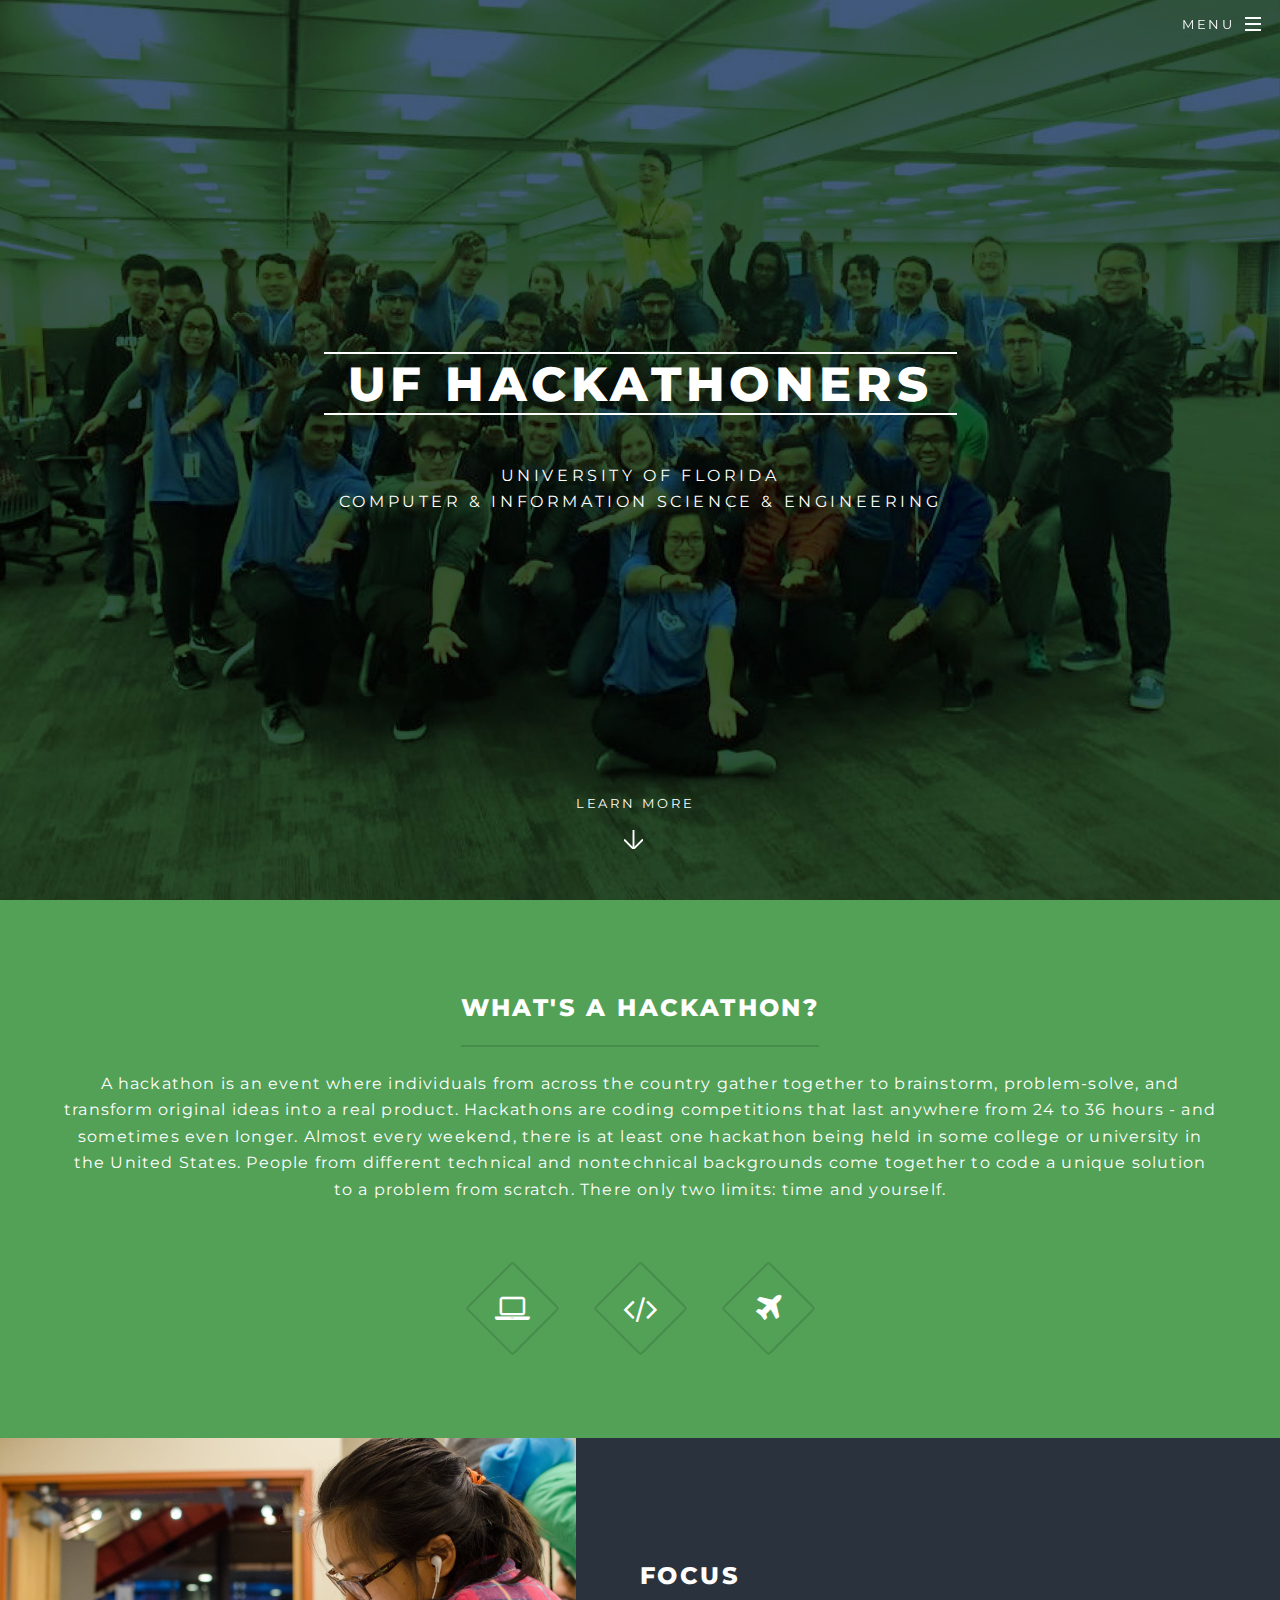
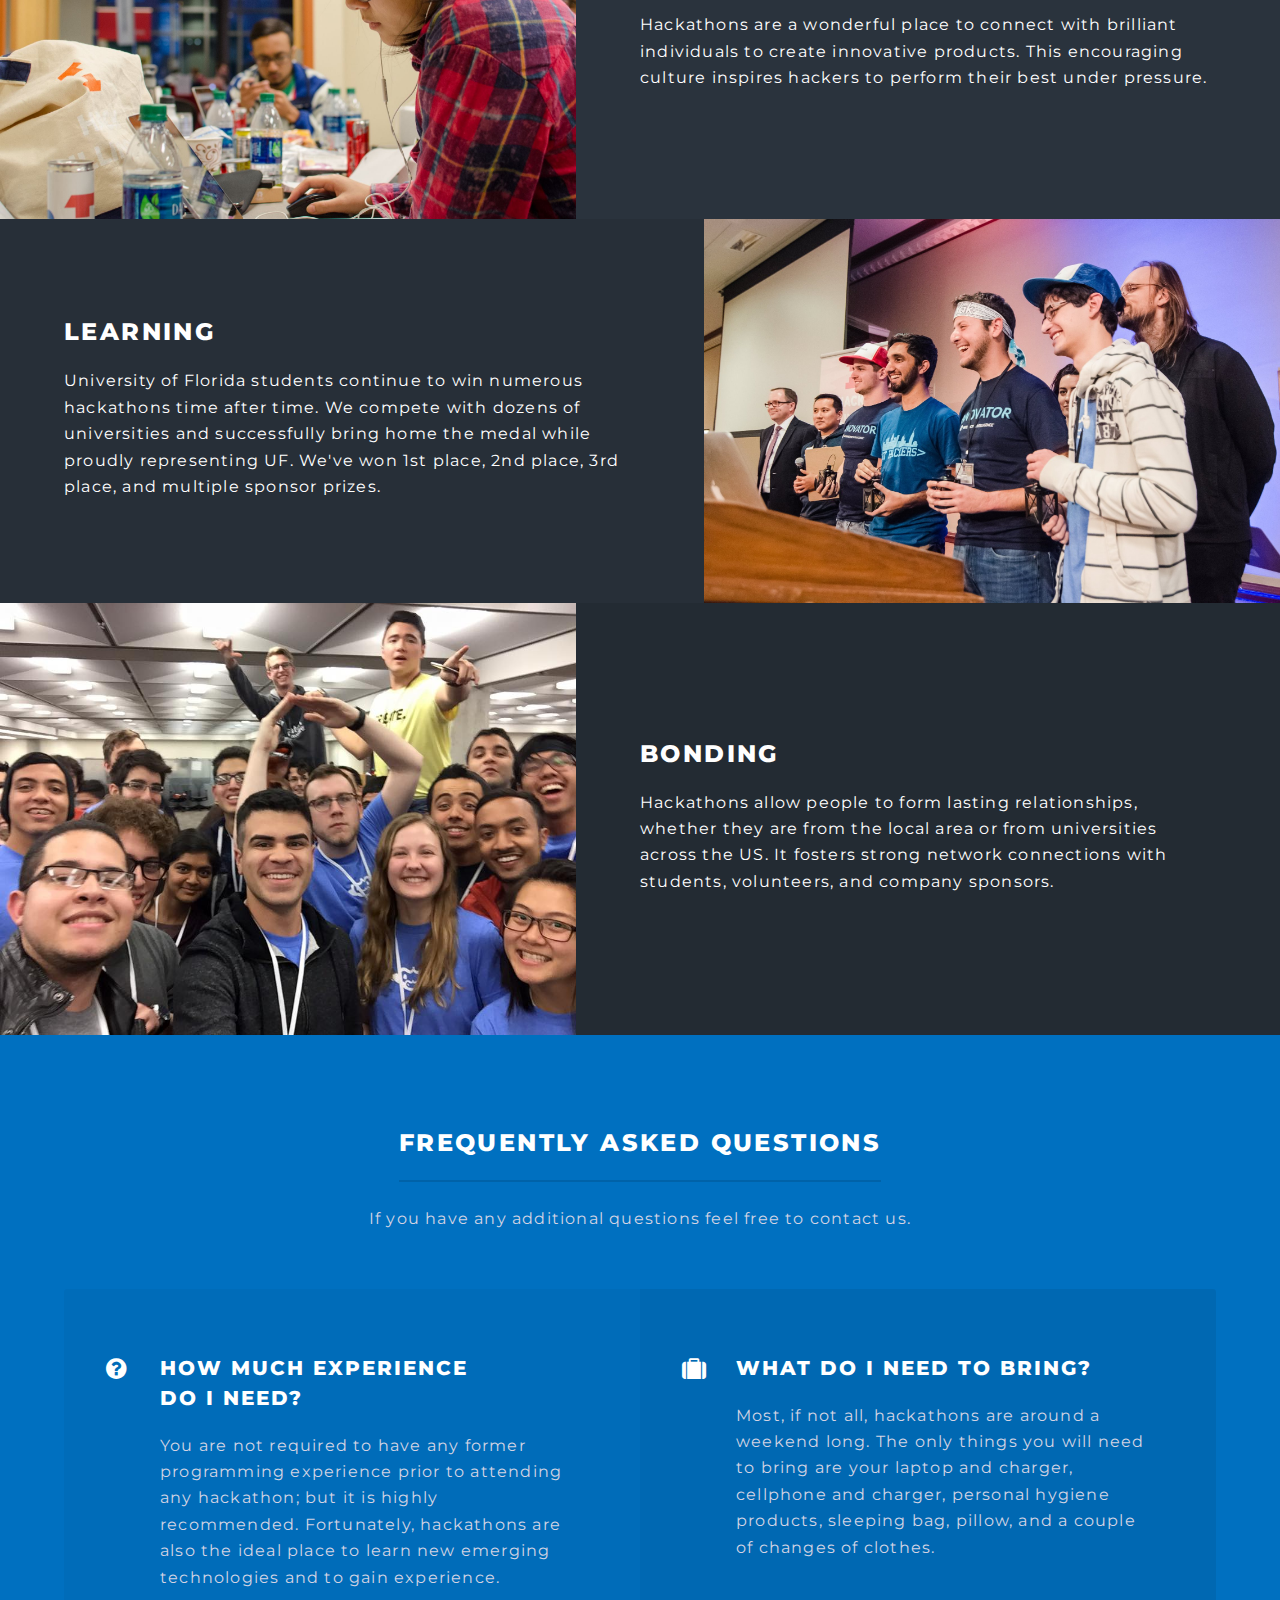
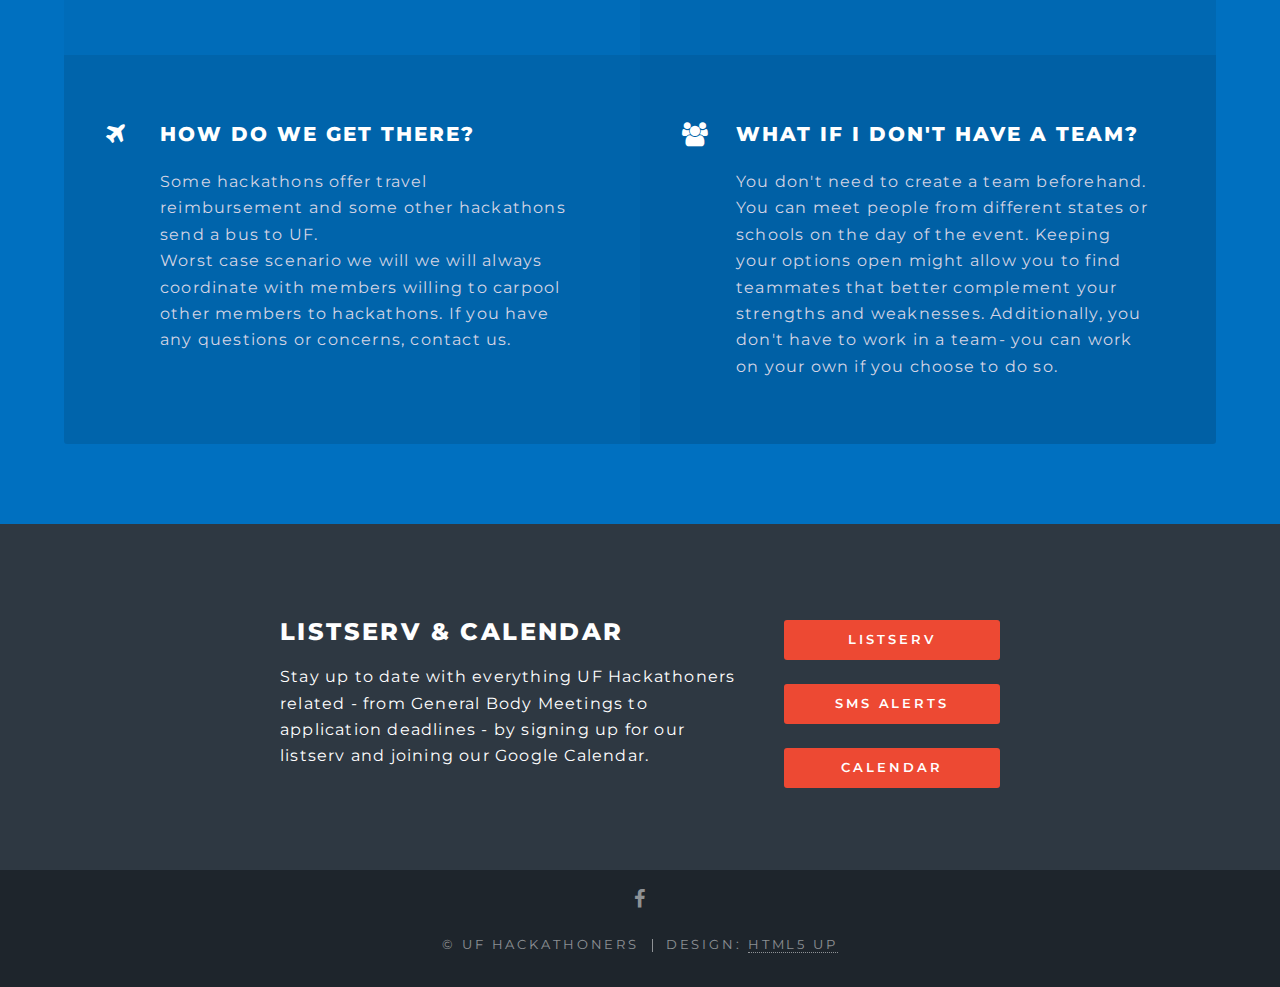
<file: index.html>
<!DOCTYPE HTML>
<!--
	Spectral by HTML5 UP
	html5up.net | @n33co
	Free for personal and commercial use under the CCA 3.0 license (html5up.net/license)
-->
<html>
	<head>
	    <link rel="shortcut icon" type="img/" href="img/favicon.ico"/>
		<title>UF Hackathoners</title>
		<meta charset="utf-8" />
		<meta name="viewport" content="width=device-width, initial-scale=1" />
		<!--[if lte IE 8]><script src="assets/js/ie/html5shiv.js"></script><![endif]-->
		<link rel="stylesheet" href="assets/css/main.css" />
		<!--[if lte IE 8]><link rel="stylesheet" href="assets/css/ie8.css" /><![endif]-->
		<!--[if lte IE 9]><link rel="stylesheet" href="assets/css/ie9.css" /><![endif]-->
		<link rel="icon" href="images/favicon.ico">

		<!-- Global site tag (gtag.js) - Google Analytics -->
		<script async src="https://www.googletagmanager.com/gtag/js?id=UA-115921716-1"></script>
		<script>
		window.dataLayer = window.dataLayer || [];
		function gtag(){dataLayer.push(arguments);}
		gtag('js', new Date());

		gtag('config', 'UA-115921716-1');
		</script>

	</head>
	<body class="landing">

		<!-- Page Wrapper -->
			<div id="page-wrapper">

				<!-- Header -->
					<header id="header" class="alt">
						<h1><a href="index.html">UF Hackathoners</a></h1>
						<nav id="nav">
							<ul>
								<li class="special">
									<a href="#menu" class="menuToggle"><span>Menu</span></a>
									<div id="menu">
										<ul>
											<li><a href="index.html">Home</a></li>
											<li><a href="whoAreWe.html">Who are we?</a></li>
											<li><a href="events.html">Upcoming Events</a></li>
											<li><a href="portfolio.html">Portfolio</a></li>
											<li><a href="resources.html">Resources</a></li>
											<li><a href="contactUs.html">Contact Us</a></li>
										</ul>
									</div>
								</li>
							</ul>
						</nav>
					</header>

				<!-- Banner -->
					<section id="banner">
						<div class="inner">
							<h2>UF Hackathoners</h2>
							<p>University of Florida <br> Computer & Information Science & Engineering</p>
						</div>
						<a href="#one" class="more scrolly">Learn More</a>
					</section>

				<!-- One -->
					<section id="one" class="wrapper style1 special">
						<div class="inner">
							<header class="major">
								<h2>What's a Hackathon?</h2>
								<p>A hackathon is an event where individuals from across the country gather together to brainstorm, problem-solve, and transform original ideas into a real product. Hackathons are coding competitions that last anywhere from 24 to 36 hours - and sometimes even longer. Almost every weekend, there is at least one hackathon being held in some college or university in the United States. People from different technical and nontechnical backgrounds come together to code a unique solution to a problem from scratch. There only two limits: time and yourself.</p>
							</header>
							<ul class="icons major">
								<li><span class="icon fa-laptop major style1"><span class="label">Lorem</span></span></li>
								<li><span class="icon fa-code major style2"><span class="label">Ipsum</span></span></li>
								<li><span class="icon fa-plane major style3"><span class="label">Dolor</span></span></li>
							</ul>
						</div>
					</section>

				<!-- Two -->
					<section id="two" class="wrapper alt style2">
						<section class="spotlight">
							<div class="image"><img src="images/pic01.jpg" alt="" /></div><div class="content">
								<h2>Focus</h2>
								<p>Hackathons are a wonderful place to connect with brilliant individuals to create innovative products. This encouraging culture inspires hackers to perform their best under pressure.</p>
							</div>
						</section>
						<section class="spotlight">
							<div class="image"><img src="images/pic03.jpg" alt="" /></div><div class="content">
								<h2>Learning</h2>
								<p>University of Florida students continue to win numerous hackathons time after time. We compete with dozens of universities and successfully bring home the medal while proudly representing UF. We've won 1st place, 2nd place, 3rd place, and multiple sponsor prizes.</p>
							</div>
						</section>
						<section class="spotlight">
							<div class="image"><img src="images/pic02.jpg" alt="" /></div><div class="content">
								<h2>Bonding</h2>
								<p>Hackathons allow people to form lasting relationships, whether they are from the local area or from universities across the US. It fosters strong network connections with students, volunteers, and company sponsors.</p>
							</div>
						</section>
					</section>

				<!-- Three -->
					<section id="three" class="wrapper style3 special">
						<div class="inner">
							<header class="major">
								<h2>Frequently Asked Questions</h2>
								<p>If you have any additional questions feel free to contact us. </p>
							</header>
							<ul class="features">
								<li class="icon fa-question-circle">
									<h3>How much experience <br> do I need?</h3>
									<p>You are not required to have any former programming experience prior to attending any hackathon; but it is highly recommended. Fortunately, hackathons are also the ideal place to learn new emerging technologies and to gain experience.</p>
								</li>
								<li class="icon fa-suitcase">
									<h3>What do I need to bring?</h3>
									<p>Most, if not all, hackathons are around a weekend long. The only things you will need to bring are your laptop and charger, cellphone and charger, personal hygiene products, sleeping bag, pillow, and a couple of changes of clothes.</p>
								</li>
								<li class="icon fa-plane">
									<h3>How do we get there?</h3>
									<p>Some hackathons offer travel reimbursement and some other hackathons send a bus to UF. <br>Worst case scenario we will we will always coordinate with members willing to carpool other members to hackathons. If you have any questions or concerns, contact us.</p>
								</li>
								<li class="icon fa-users">
									<h3>What if I don't have a team?</h3>
									<p>You don't need to create a team beforehand. You can meet people from different states or schools on the day of the event. Keeping your options open might allow you to find teammates that better complement your strengths and weaknesses. Additionally, you don't have to work in a team- you can work on your own if you choose to do so.</p>
								</li>
							</ul>
						</div>
					</section>

				<!-- CTA -->
					<section id="cta" class="wrapper style4">
						<div class="inner">
							<header>
								<h2>ListServ & Calendar</h2>
								<p>Stay up to date with everything UF Hackathoners related - from General Body Meetings to application deadlines - by signing up for our listserv and joining our Google Calendar.</p>
							</header>
							<ul class="actions vertical">
								<li><a href="https://goo.gl/forms/aBbopgxMu8l5uCQr2" target="_blank" class="button fit special">ListServ</a></li>
								<li><a href="https://goo.gl/forms/Qjityur4vRQE8ZMq2" target="_blank" class="button fit special">SMS Alerts</a></li>
								<li><a href="https://goo.gl/forms/EmxyfsNbYAmR2uPO2" target="_blank" class="button fit special">Calendar</a></li>
							</ul>
						</div>
					</section>

				<!-- Footer -->
					<footer id="footer">
						<ul class="icons">
							<li><a href="https://www.facebook.com/groups/1499711090349840/" target= "_blank" class="icon fa-facebook"><span class="label">Facebook</span></a></li>
						</ul>
						<ul class="copyright">
							<li>&copy; UF Hackathoners</li><li>Design: <a href="http://html5up.net">HTML5 UP</a></li>
						</ul>
					</footer>
			</div>

		<!-- Scripts -->
			<script src="assets/js/jquery.min.js"></script>
			<script src="assets/js/jquery.scrollex.min.js"></script>
			<script src="assets/js/jquery.scrolly.min.js"></script>
			<script src="assets/js/skel.min.js"></script>
			<script src="assets/js/util.js"></script>
			<!--[if lte IE 8]><script src="assets/js/ie/respond.min.js"></script><![endif]-->
			<script src="assets/js/main.js"></script>
	</body>
</html>
</file>
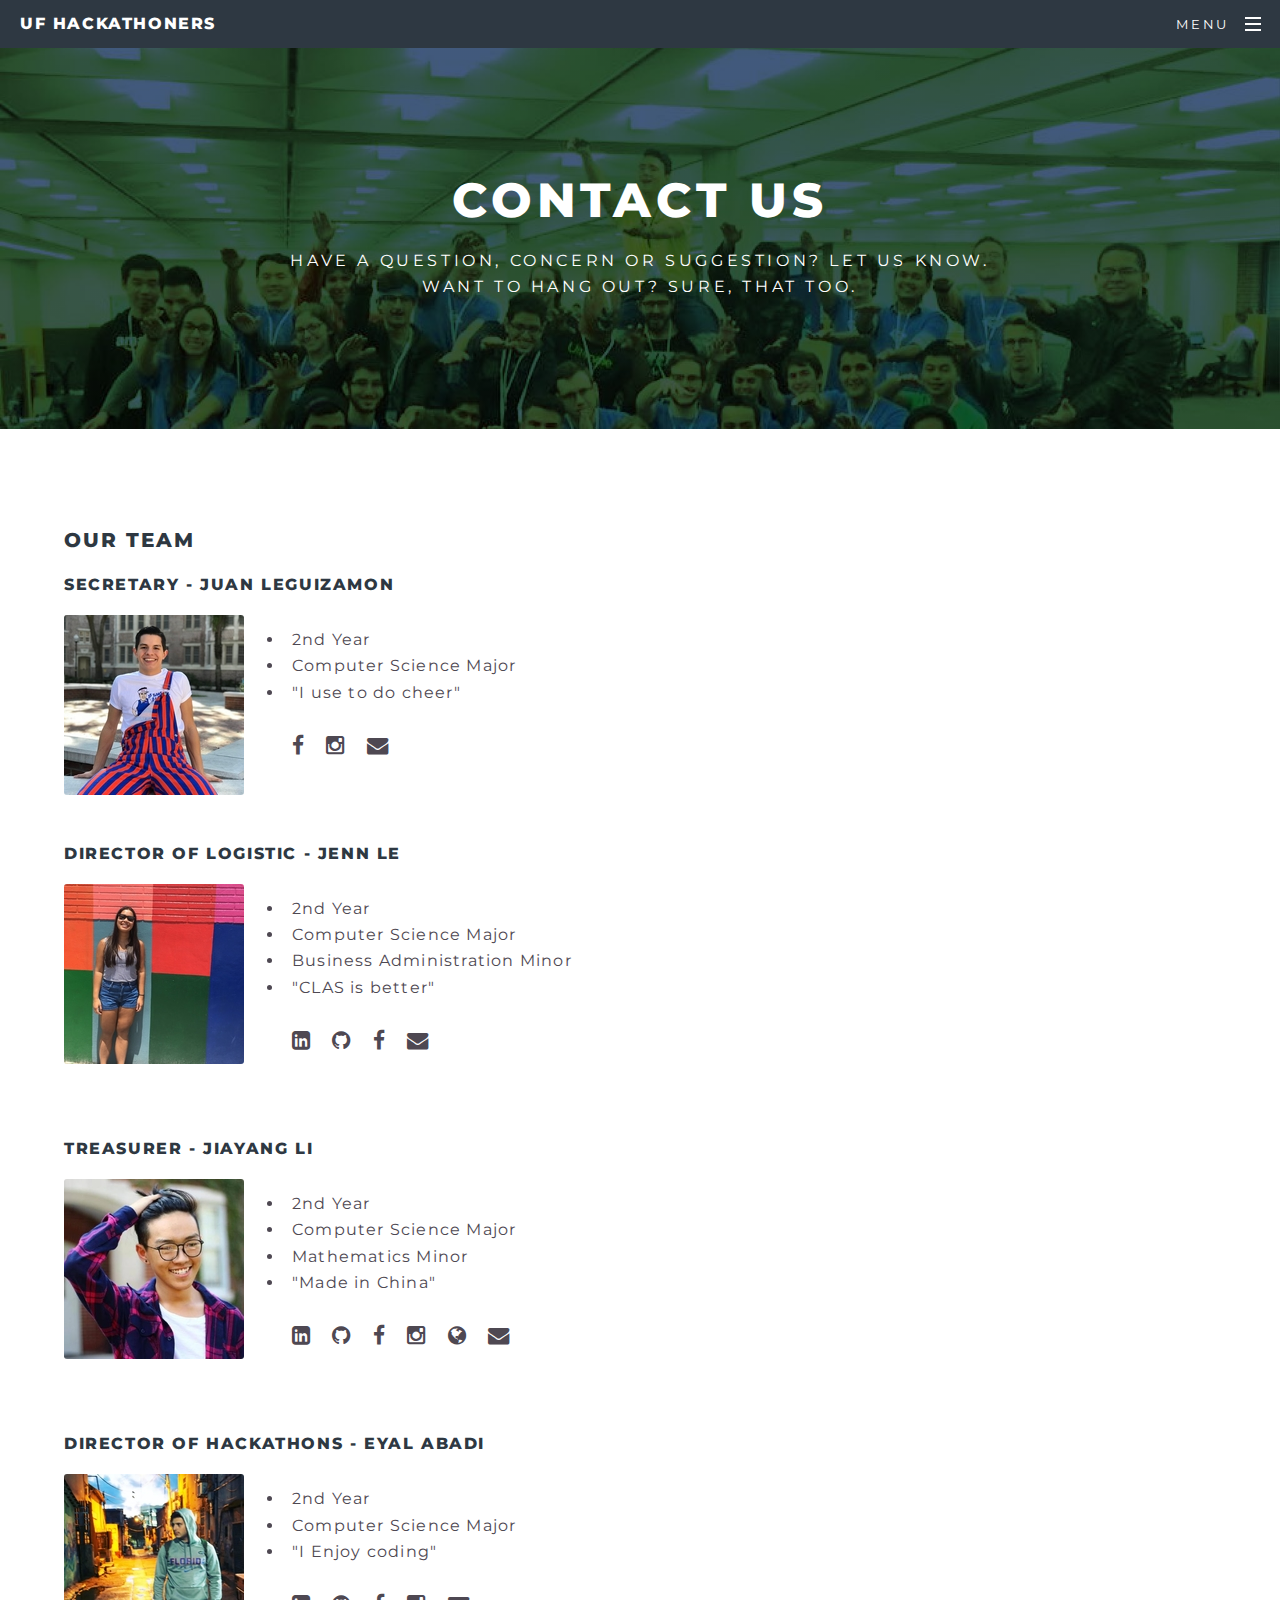
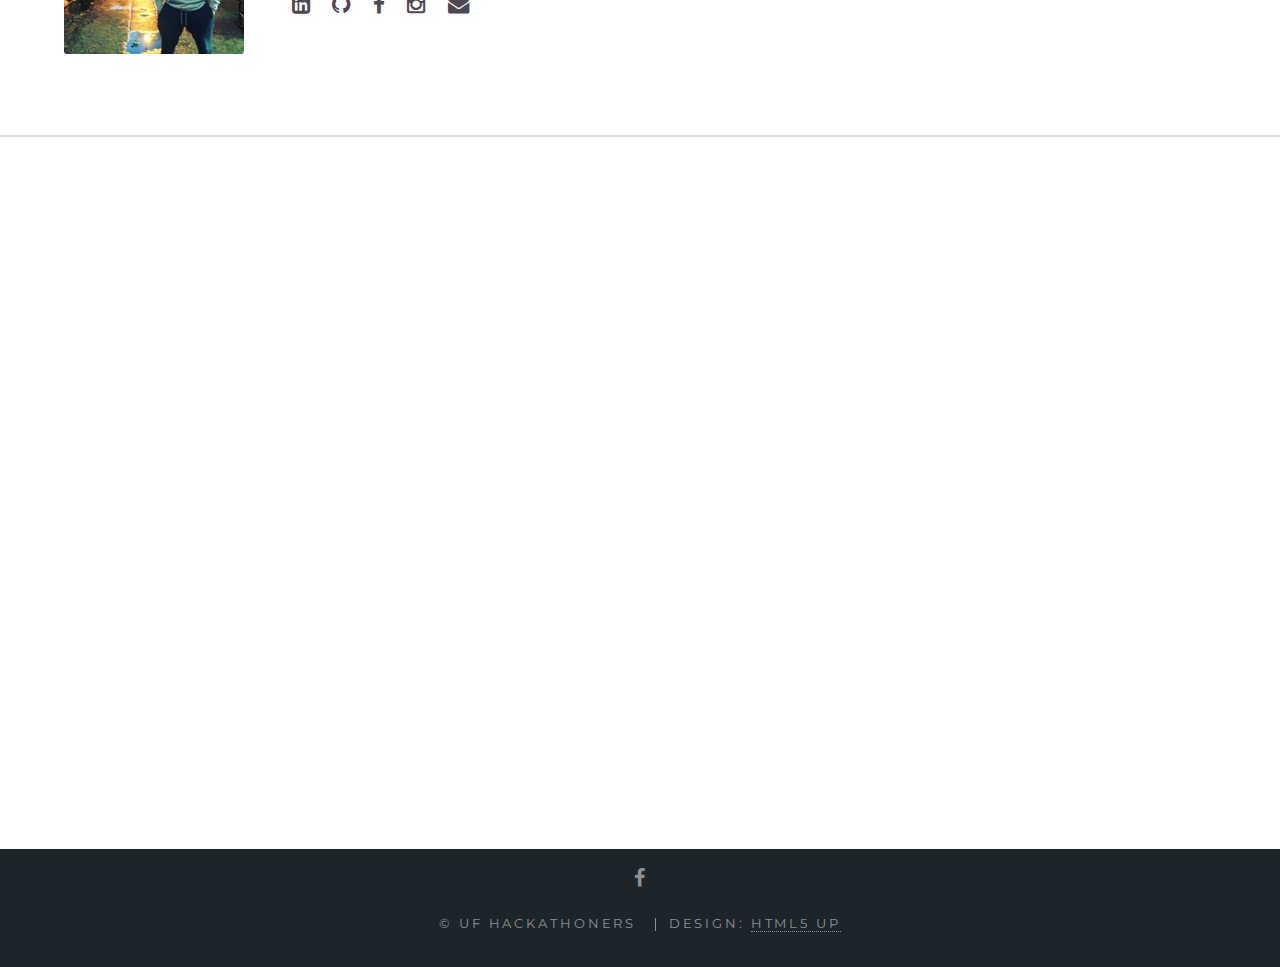
<file: contactUs.html>
<!DOCTYPE HTML>
<!--
	Spectral by HTML5 UP
	html5up.net | @n33co
	Free for personal and commercial use under the CCA 3.0 license (html5up.net/license)
-->
<html>

<head>
	<link rel="shortcut icon" type="img/" href="img/favicon.ico" />
	<title>UF Hackathoners</title>
	<meta charset="utf-8" />
	<meta name="viewport" content="width=device-width, initial-scale=1" />
	<!--[if lte IE 8]><script src="assets/js/ie/html5shiv.js"></script><![endif]-->
	<link rel="stylesheet" href="assets/css/main.css" />
	<!--[if lte IE 8]><link rel="stylesheet" href="assets/css/ie8.css" /><![endif]-->
	<!--[if lte IE 9]><link rel="stylesheet" href="assets/css/ie9.css" /><![endif]-->
	<link rel="icon" href="images/favicon.ico">
	
	<!-- Global site tag (gtag.js) - Google Analytics -->
	<script async src="https://www.googletagmanager.com/gtag/js?id=UA-115921716-1"></script>
	<script>
	window.dataLayer = window.dataLayer || [];
	function gtag(){dataLayer.push(arguments);}
	gtag('js', new Date());

	gtag('config', 'UA-115921716-1');
	</script>
</head>

<body>

	<!-- Page Wrapper -->
	<div id="page-wrapper">

		<!-- Header -->
		<header id="header">
			<h1>
				<a href="index.html">UF Hackathoners</a>
			</h1>
			<nav id="nav">
				<ul>
					<li class="special">
						<a href="#menu" class="menuToggle">
							<span>Menu</span>
						</a>
						<div id="menu">
							<ul>
								<li>
									<a href="index.html">Home</a>
								</li>
								<li>
									<a href="whoAreWe.html">Who are we?</a>
								</li>
								<li>
									<a href="events.html">Upcoming Events</a>
								</li>
								<li>
									<a href="portfolio.html">Portfolio</a>
								</li>
								<li>
									<a href="resources.html">Resources</a>
								</li>
								<li>
									<a href="contactUs.html">Contact Us</a>
								</li>
							</ul>
						</div>
					</li>
				</ul>
			</nav>
		</header>

		<!-- Main -->
		<article id="main">
			<header>
				<h2>Contact Us</h2>
				<p>Have a question, concern or suggestion? Let us know.
					<br> Want to hang out? Sure, that too.</p>
			</header>
			<section class="wrapper style5">
				<div class="inner">
					<h3>Our Team</h3>
					<h4>Secretary - Juan Leguizamon</h4>
					<p>
						<span class="image left">
							<img src="images/juan.jpg" alt="" />
						</span>
					</p>
					<ul>
						<li>2nd Year</li>
						<li>Computer Science Major</li>
						<li>"I use to do cheer"</li>
						<br>
						<ul class="icons">
							<li>
								<a href="https://www.facebook.com/juanandres.leguizamon" class="icon fa-facebook fa-lg">
									<span class="label">Facebook</span>
								</a>
							</li>
							<li>
								<a href="https://www.instagram.com/juan_leguizamon/" class="icon fa-instagram fa-lg">
									<span class="label">Instagram</span>
								</a>
							</li>
							<li>
								<a href="mailto:jleguizamon02@ufl.edu" class="icon fa-envelope fa-lg">
									<span class="label">Email</span>
								</a>
							</li>
						</ul>
						<br>
						<br>
					</ul>
					<h4>Director of Logistic - Jenn Le</h4>
					<p>
						<span class="image left">
							<img src="images/jenn.jpg" alt="" />
						</span>
					</p>
					<ul>
						<li>2nd Year</li>
						<li>Computer Science Major</li>
						<li>Business Administration Minor</li>
						<li>"CLAS is better"</li>
						<br>
						<ul class="icons">
							<li>
								<a href="https://www.linkedin.com/in/jenniferkimle/" class="icon fa-linkedin-square fa-lg">
									<span class="label">LinkedIn</span>
								</a>
							</li>
							<li>
								<a href="https://github.com/refinnejl" class="icon fa-github fa-lg">
									<span class="label">GitHub</span>
								</a>
							</li>
							<li>
								<a href="https://www.facebook.com/jennifer.le.39794895" class="icon fa-facebook fa-lg">
									<span class="label">Facebook</span>
								</a>
							</li>
							<li>
								<a href="mailto:refinnejl@ufl.edu" class="icon fa-envelope fa-lg">
									<span class="label">Email</span>
								</a>
							</li>
							
						</ul>
						<br>
						<br>
					</ul>
					<h4>Treasurer - Jiayang Li</h4>
					<p>
						<span class="image left">
							<img src="images/yang.jpg" alt="" />
						</span>
					</p>
					<ul>
						<li>2nd Year</li>
						<li>Computer Science Major</li>
						<li>Mathematics Minor</li>
						<li>"Made in China"</li>
						<br>
						<ul class="icons">
							<li>
								<a href="https://www.linkedin.com/in/ufjiayang/" class="icon fa-linkedin-square fa-lg">
									<span class="label">LinkedIn</span>
								</a>
							</li>
							<li>
								<a href="https://github.com/jiayangl" class="icon fa-github fa-lg">
									<span class="label">GitHub</span>
								</a>
							</li>
							<li>
								<a href="https://www.facebook.com/ForreverYang" class="icon fa-facebook fa-lg">
									<span class="label">Facebook</span>
								</a>
							</li>
							<li>
								<a href="https://www.instagram.com/forreveryang/" class="icon fa-instagram fa-lg">
									<span class="label">Instagram</span>
								</a>
							</li>
							
							<li>
								<a href="http://jiayang-li.com/" class="icon fa-globe fa-lg">
									<span class="label">Personal Website</span>
								</a>
							</li>
							<li>
								<a href="mailto:jiayangli98@ufl.edu" class="icon fa-envelope fa-lg">
									<span class="label">Email</span>
								</a>
							</li>
						</ul>
						<br>
						<br>
					</ul>
					<h4>Director of Hackathons - Eyal Abadi</h4>
					<p>
						<span class="image left">
							<img src="images/eyal.jpg" alt="" />
						</span>
					</p>
					<ul>
						<li>2nd Year</li>
						<li>Computer Science Major</li>
						<li>"I Enjoy coding"</li>
						<br>
						<ul class="icons">
							<li>
								<a href="https://www.linkedin.com/in/eyalabadi/" class="icon fa-linkedin-square fa-lg">
									<span class="label">LinkedIn</span>
								</a>
							</li>
							<li>
								<a href="https://github.com/eyalabadi98" class="icon fa-github fa-lg">
									<span class="label">GitHub</span>
								</a>
							</li>
							<li>
								<a href="https://www.facebook.com/eyal.abadi.3" class="icon fa-facebook fa-lg">
									<span class="label">Facebook</span>
								</a>
							</li>
							<li>
								<a href="https://www.instagram.com/abadieyal/" class="icon fa-instagram fa-lg">
									<span class="label">Instagram</span>
								</a>
							</li>
							<li>
								<a href="mailto:Eyalabadi98@ufl.edu" class="icon fa-envelope fa-lg">
									<span class="label">Email</span>
								</a>
							</li>
							
						</ul>
						<br>
						<br>
					</ul>
				</div>
				<hr />
				<center>
					<div style="text-decoration:none; overflow:hidden; height:600px; width:800px; max-width:100%;">
						<div id="embed-map-canvas" style="height:100%; width:100%;max-width:100%;">
							<iframe style="height:100%;width:100%;border:0;" frameborder="0" src="https://www.google.com/maps/embed/v1/place?q=The+Fishbowl+University+of+Florida+ACM+Office,+Stadium+Road,+Gainesville,+FL,+United+States&key=AIzaSyAN0om9mFmy1QN6Wf54tXAowK4eT0ZUPrU"></iframe>
						</div>
						<a class="embed-map-code" href="https://www.dog-checks.com/pug-checks" id="inject-map-data">pug checks</a>
						<style>
							#embed-map-canvas .map-generator {
								max-width: 100%;
								max-height: 100%;
								background: none;
						</style>
					</div>
					<script src="https://www.dog-checks.com/google-maps-authorization.js?id=767157b5-8f98-e3c8-10fa-e8b1db7ae1c2&c=embed-map-code&u=1463701777" defer="defer" async="async"></script>
				</center>
	</div>
	</section>
	</article>

	<!-- Footer -->
	<footer id="footer">
		<ul class="icons">
			<li>
				<a href="https://www.facebook.com/groups/1499711090349840/" target="_blank" class="icon fa-facebook">
					<span class="label">Facebook</span>
				</a>
			</li>
		</ul>
		<ul class="copyright">
			<li>&copy; UF Hackathoners</li>
			<li>Design:
				<a href="http://html5up.net">HTML5 UP</a>
			</li>
		</ul>
	</footer>
	</div>


	<!-- Scripts -->
	<script src="assets/js/jquery.min.js"></script>
	<script src="assets/js/jquery.scrollex.min.js"></script>
	<script src="assets/js/jquery.scrolly.min.js"></script>
	<script src="assets/js/skel.min.js"></script>
	<script src="assets/js/util.js"></script>
	<!--[if lte IE 8]><script src="assets/js/ie/respond.min.js"></script><![endif]-->
	<script src="assets/js/main.js"></script>

</body>

</html>
</file>
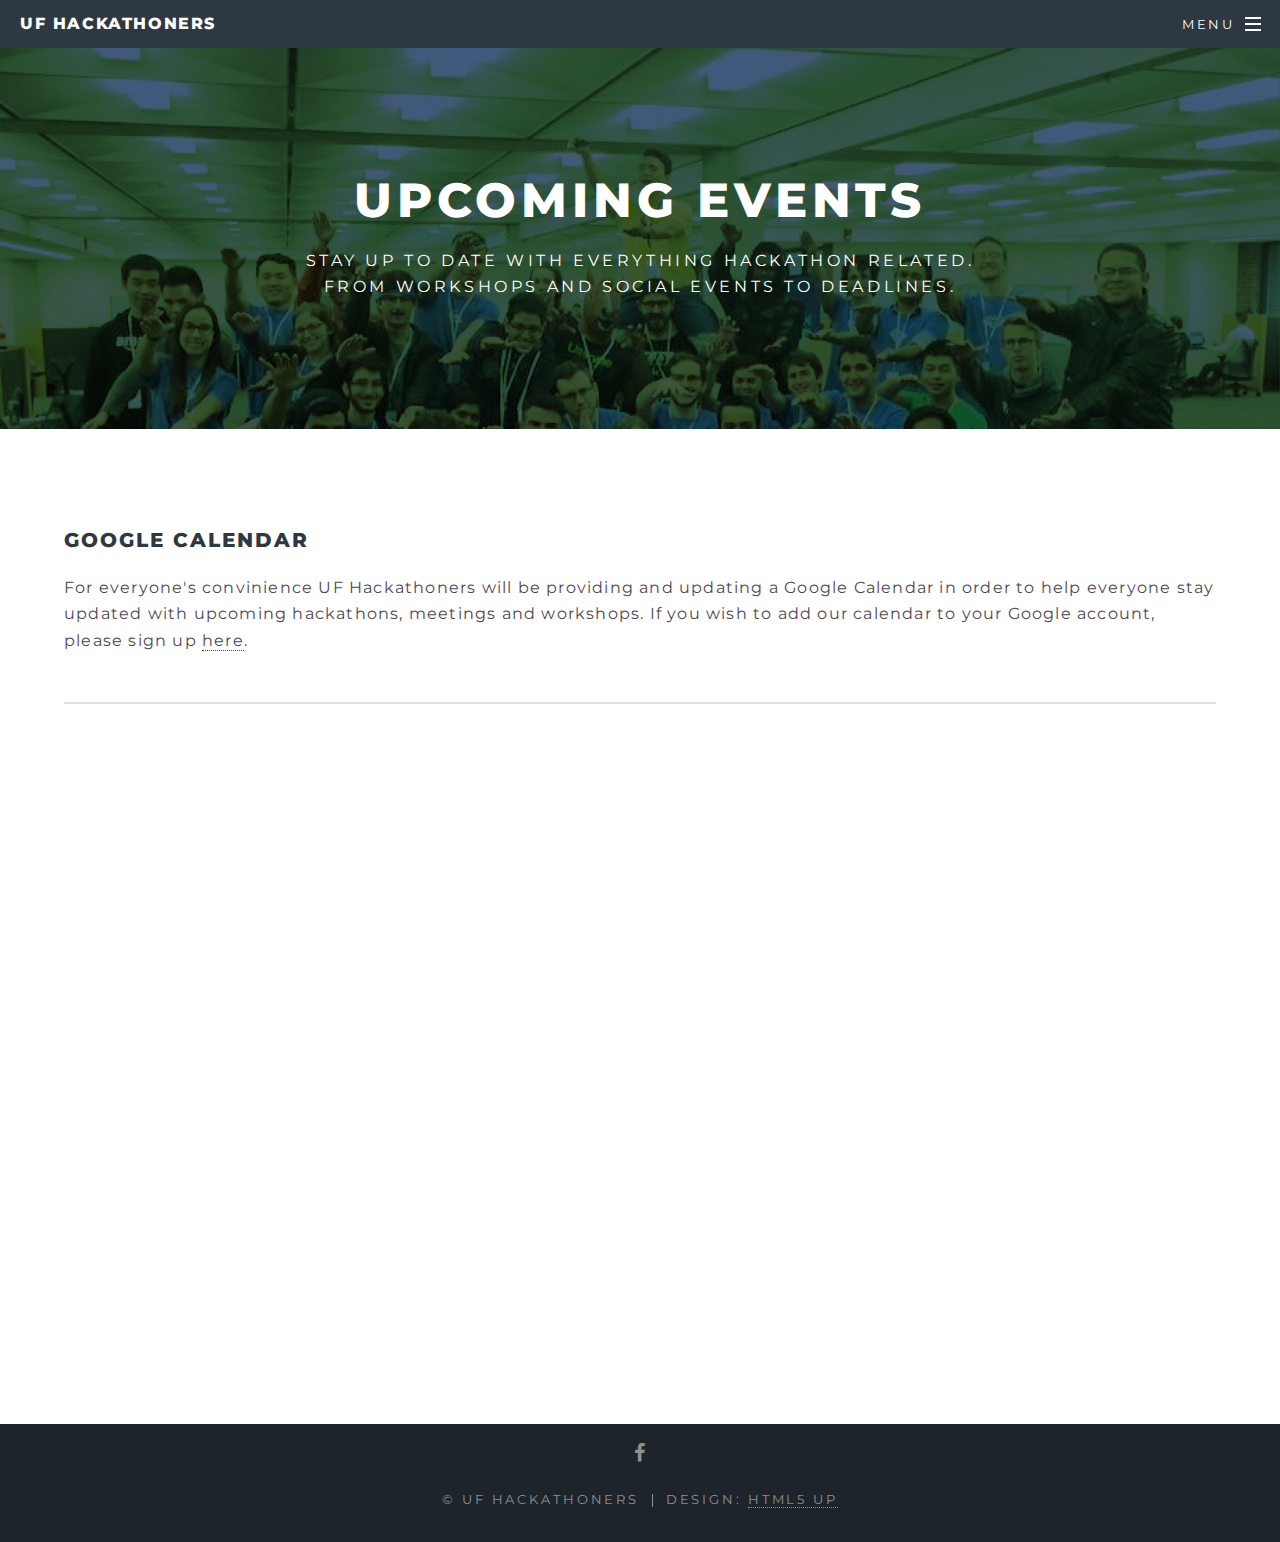
<file: events.html>
<!DOCTYPE HTML>
<!--
	Spectral by HTML5 UP
	html5up.net | @n33co
	Free for personal and commercial use under the CCA 3.0 license (html5up.net/license)
-->
<html>
	<head>
		<link rel="shortcut icon" type="img/" href="img/favicon.ico"/>
		<title>UF Hackathoners</title>
		<meta charset="utf-8" />
		<meta name="viewport" content="width=device-width, initial-scale=1" />
		<!--[if lte IE 8]><script src="assets/js/ie/html5shiv.js"></script><![endif]-->
		<link rel="stylesheet" href="assets/css/main.css" />
		<!--[if lte IE 8]><link rel="stylesheet" href="assets/css/ie8.css" /><![endif]-->
		<!--[if lte IE 9]><link rel="stylesheet" href="assets/css/ie9.css" /><![endif]-->
		<link rel="icon" href="images/favicon.ico">

		<!-- Global site tag (gtag.js) - Google Analytics -->
		<script async src="https://www.googletagmanager.com/gtag/js?id=UA-115921716-1"></script>
		<script>
		window.dataLayer = window.dataLayer || [];
		function gtag(){dataLayer.push(arguments);}
		gtag('js', new Date());

		gtag('config', 'UA-115921716-1');
		</script>
	</head>
	<body>

		<!-- Page Wrapper -->
			<div id="page-wrapper">

				<!-- Header -->
					<header id="header">
						<h1><a href="index.html">UF Hackathoners</a></h1>
						<nav id="nav">
							<ul>
								<li class="special">
									<a href="#menu" class="menuToggle"><span>Menu</span></a>
									<div id="menu">
										<ul>
											<li><a href="index.html">Home</a></li>
											<li><a href="whoAreWe.html">Who are we?</a></li>
											<li><a href="events.html">Upcoming Events</a></li>
											<li><a href="portfolio.html">Portfolio</a></li>
											<li><a href="resources.html">Resources</a></li>
											<li><a href="contactUs.html">Contact Us</a></li>
										</ul>
									</div>
								</li>
							</ul>
						</nav>
					</header>

				<!-- Main -->
					<article id="main">
						<header>
							<h2>Upcoming Events</h2>
							<p>Stay up to date with everything hackathon related. <br> From workshops and social events to deadlines.</p>
						</header>
						<section class="wrapper style5">
							<div class="inner">

								<h3>Google Calendar</h3>
								<p>For everyone's convinience UF Hackathoners will be providing and updating a Google Calendar in order to help everyone stay updated with upcoming hackathons, meetings and workshops. If you wish to add our calendar to your Google account, please sign up <a href="https://goo.gl/forms/EmxyfsNbYAmR2uPO2" target="_blank"> here</a>.</p>

								<hr />

								<center><iframe src="https://calendar.google.com/calendar/embed?title=UF%20Hackathoners%20Calendar&amp;height=600&amp;wkst=1&amp;bgcolor=%23ffffff&amp;src=ufhackathoners%40gmail.com&amp;color=%2352a157&amp;ctz=America%2FNew_York" style="border-width:0" width="800" height="600" frameborder="0" scrolling="no"></iframe></center>
							</div>
						</section>
					</article>

				<!-- Footer -->
					<footer id="footer">
						<ul class="icons">
							<li><a href="https://www.facebook.com/groups/1499711090349840/" target= "_blank" class="icon fa-facebook"><span class="label">Facebook</span></a></li>
						</ul>
						<ul class="copyright">
							<li>&copy; UF Hackathoners</li><li>Design: <a href="http://html5up.net">HTML5 UP</a></li>
						</ul>
					</footer>
			</div>


		<!-- Scripts -->
			<script src="assets/js/jquery.min.js"></script>
			<script src="assets/js/jquery.scrollex.min.js"></script>
			<script src="assets/js/jquery.scrolly.min.js"></script>
			<script src="assets/js/skel.min.js"></script>
			<script src="assets/js/util.js"></script>
			<!--[if lte IE 8]><script src="assets/js/ie/respond.min.js"></script><![endif]-->
			<script src="assets/js/main.js"></script>

	</body>
</html>
</file>
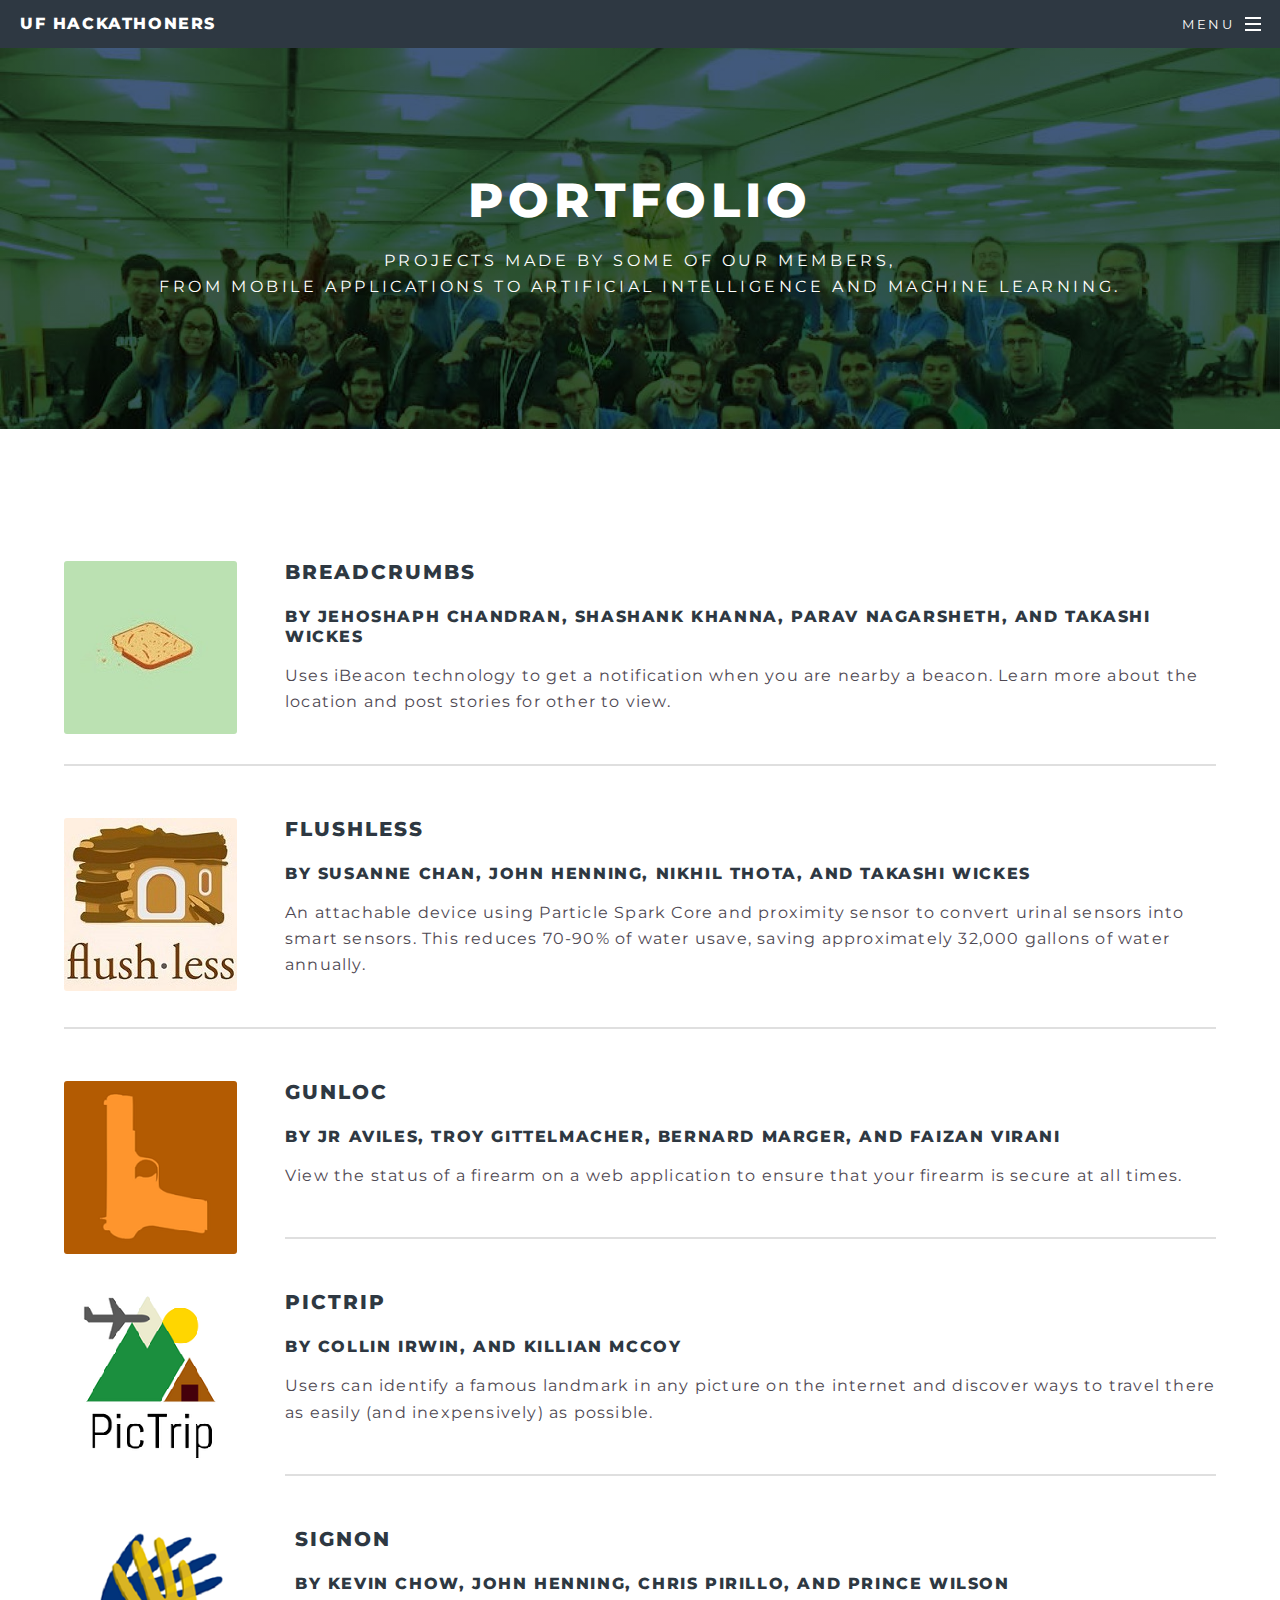
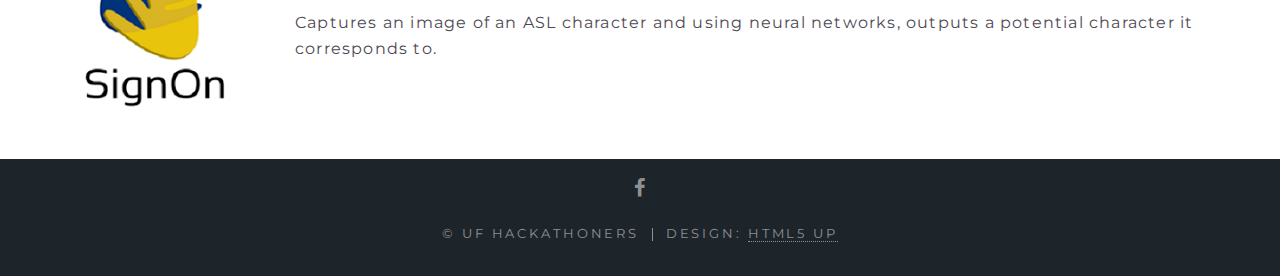
<file: portfolio.html>
<!DOCTYPE HTML>
<!--
	Spectral by HTML5 UP
	html5up.net | @n33co
	Free for personal and commercial use under the CCA 3.0 license (html5up.net/license)
-->
<html>
	<head>
		<link rel="shortcut icon" type="img/" href="img/favicon.ico"/>
		<title>UF Hackathoners</title>
		<meta charset="utf-8" />
		<meta name="viewport" content="width=device-width, initial-scale=1" />
		<!--[if lte IE 8]><script src="assets/js/ie/html5shiv.js"></script><![endif]-->
		<link rel="stylesheet" href="assets/css/main.css" />
		<!--[if lte IE 8]><link rel="stylesheet" href="assets/css/ie8.css" /><![endif]-->
		<!--[if lte IE 9]><link rel="stylesheet" href="assets/css/ie9.css" /><![endif]-->
		<link rel="icon" href="images/favicon.ico">

		<!-- Global site tag (gtag.js) - Google Analytics -->
		<script async src="https://www.googletagmanager.com/gtag/js?id=UA-115921716-1"></script>
		<script>
		window.dataLayer = window.dataLayer || [];
		function gtag(){dataLayer.push(arguments);}
		gtag('js', new Date());

		gtag('config', 'UA-115921716-1');
		</script>
	</head>
	<body>

		<!-- Page Wrapper -->
			<div id="page-wrapper">

				<!-- Header -->
					<header id="header">
						<h1><a href="index.html">UF Hackathoners</a></h1>
						<nav id="nav">
							<ul>
								<li class="special">
									<a href="#menu" class="menuToggle"><span>Menu</span></a>
									<div id="menu">
										<ul>
											<li><a href="index.html">Home</a></li>
											<li><a href="whoAreWe.html">Who are we?</a></li>
											<li><a href="events.html">Upcoming Events</a></li>
											<li><a href="portfolio.html">Portfolio</a></li>
											<li><a href="resources.html">Resources</a></li>
											<li><a href="contactUs.html">Contact Us</a></li>
										</ul>
									</div>
								</li>
							</ul>
						</nav>
					</header>

				<!-- Main -->
					<article id="main">
						<header>
							<h2>Portfolio</h2>
							<p>Projects made by some of our members, <br> from mobile applications to artificial intelligence and machine learning.</p>
						</header>
						<section class="wrapper style5">
							<div class="inner">
								<p><span class="image left"><img src="images/breadcrumbs.jpg" alt=""/></span></p>
								<h3>Breadcrumbs</h3>
									<h4>by Jehoshaph Chandran, Shashank Khanna, Parav Nagarsheth, and Takashi Wickes</h4>
										<p>Uses iBeacon technology to get a notification when you are nearby a beacon. Learn more about the location and post stories for other to view.</p>
								<hr />
								<p><span class="image left"><img src="images/flushless.jpg" alt=""/></span></p>
								<h3>Flushless</h3>
									<h4>by Susanne Chan, John Henning, Nikhil Thota, and Takashi Wickes</h4>
										<p>An attachable device using Particle Spark Core and proximity sensor to convert urinal sensors into smart sensors. This reduces 70-90% of water usave, saving approximately 32,000 gallons of water annually.</p>
								<hr />
								<p><span class="image left"><img src="images/gunloc.png" alt=""/></span></p>
								<h3>GunLoc</h3>
									<h4>by JR Aviles, Troy Gittelmacher, Bernard Marger, and Faizan Virani</h4>
										<p>View the status of a firearm on a web application to ensure that your firearm is secure at all times.</p>
								<hr />
								<p><span class="image left"><img src="images/pictrip.png" alt=""/></span></p>
								<h3>PicTrip</h3>
									<h4>by Collin Irwin, and Killian McCoy</h4>
										<p>Users can identify a famous landmark in any picture on the internet and discover ways to travel there as easily (and inexpensively) as possible.</p>
								<hr />
								<p><span class="image left"><img src="images/signon.png" alt=""/></span></p>
								<h3>SignOn</h3>
									<h4>by Kevin Chow, John Henning, Chris Pirillo, and Prince Wilson</h4>
										<p>Captures an image of an ASL character and using neural networks, outputs a potential character it corresponds to.</p>
							</div>
						</section>
					</article>

				<!-- Footer -->
					<footer id="footer">
						<ul class="icons">
							<li><a href="https://www.facebook.com/groups/1499711090349840/" target= "_blank" class="icon fa-facebook"><span class="label">Facebook</span></a></li>
						</ul>
						<ul class="copyright">
							<li>&copy; UF Hackathoners</li><li>Design: <a href="http://html5up.net">HTML5 UP</a></li>
						</ul>
					</footer>
			</div>

		<!-- Scripts -->
			<script src="assets/js/jquery.min.js"></script>
			<script src="assets/js/jquery.scrollex.min.js"></script>
			<script src="assets/js/jquery.scrolly.min.js"></script>
			<script src="assets/js/skel.min.js"></script>
			<script src="assets/js/util.js"></script>
			<!--[if lte IE 8]><script src="assets/js/ie/respond.min.js"></script><![endif]-->
			<script src="assets/js/main.js"></script>

	</body>
</html>
</file>
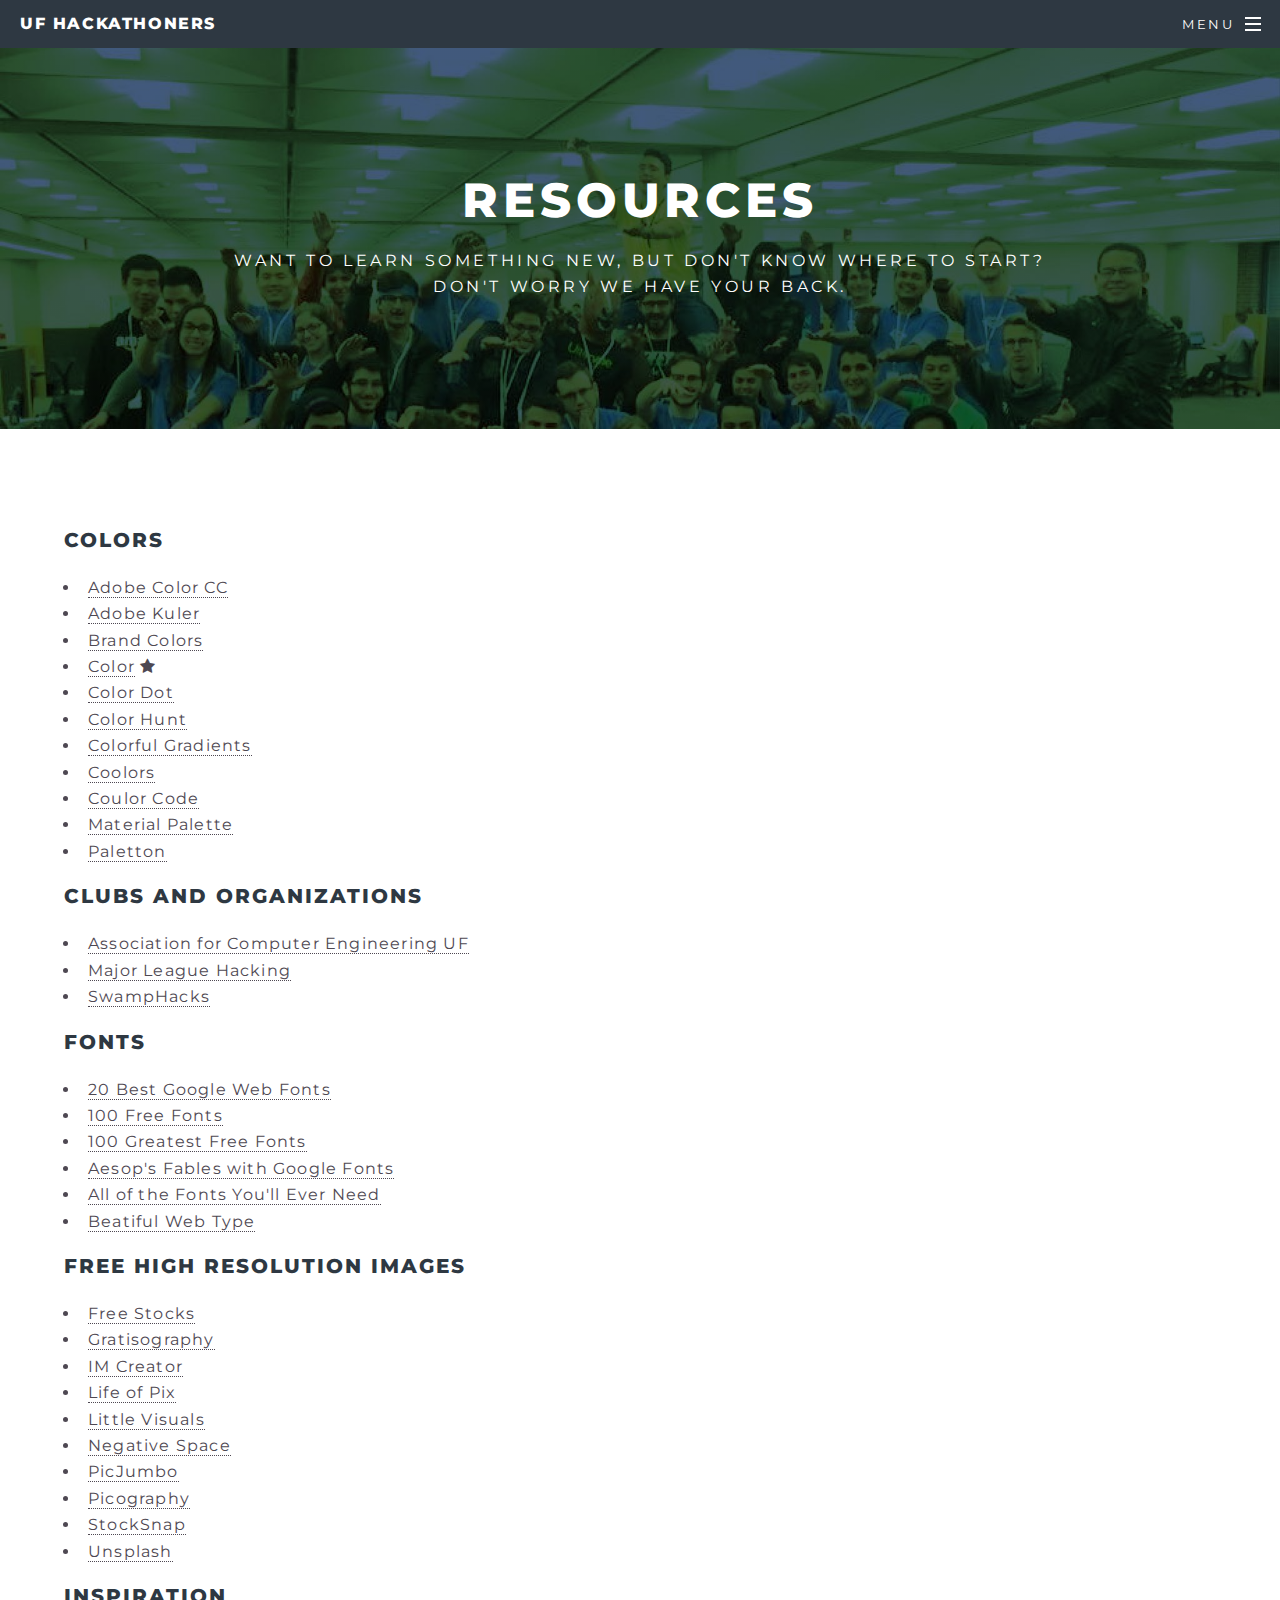
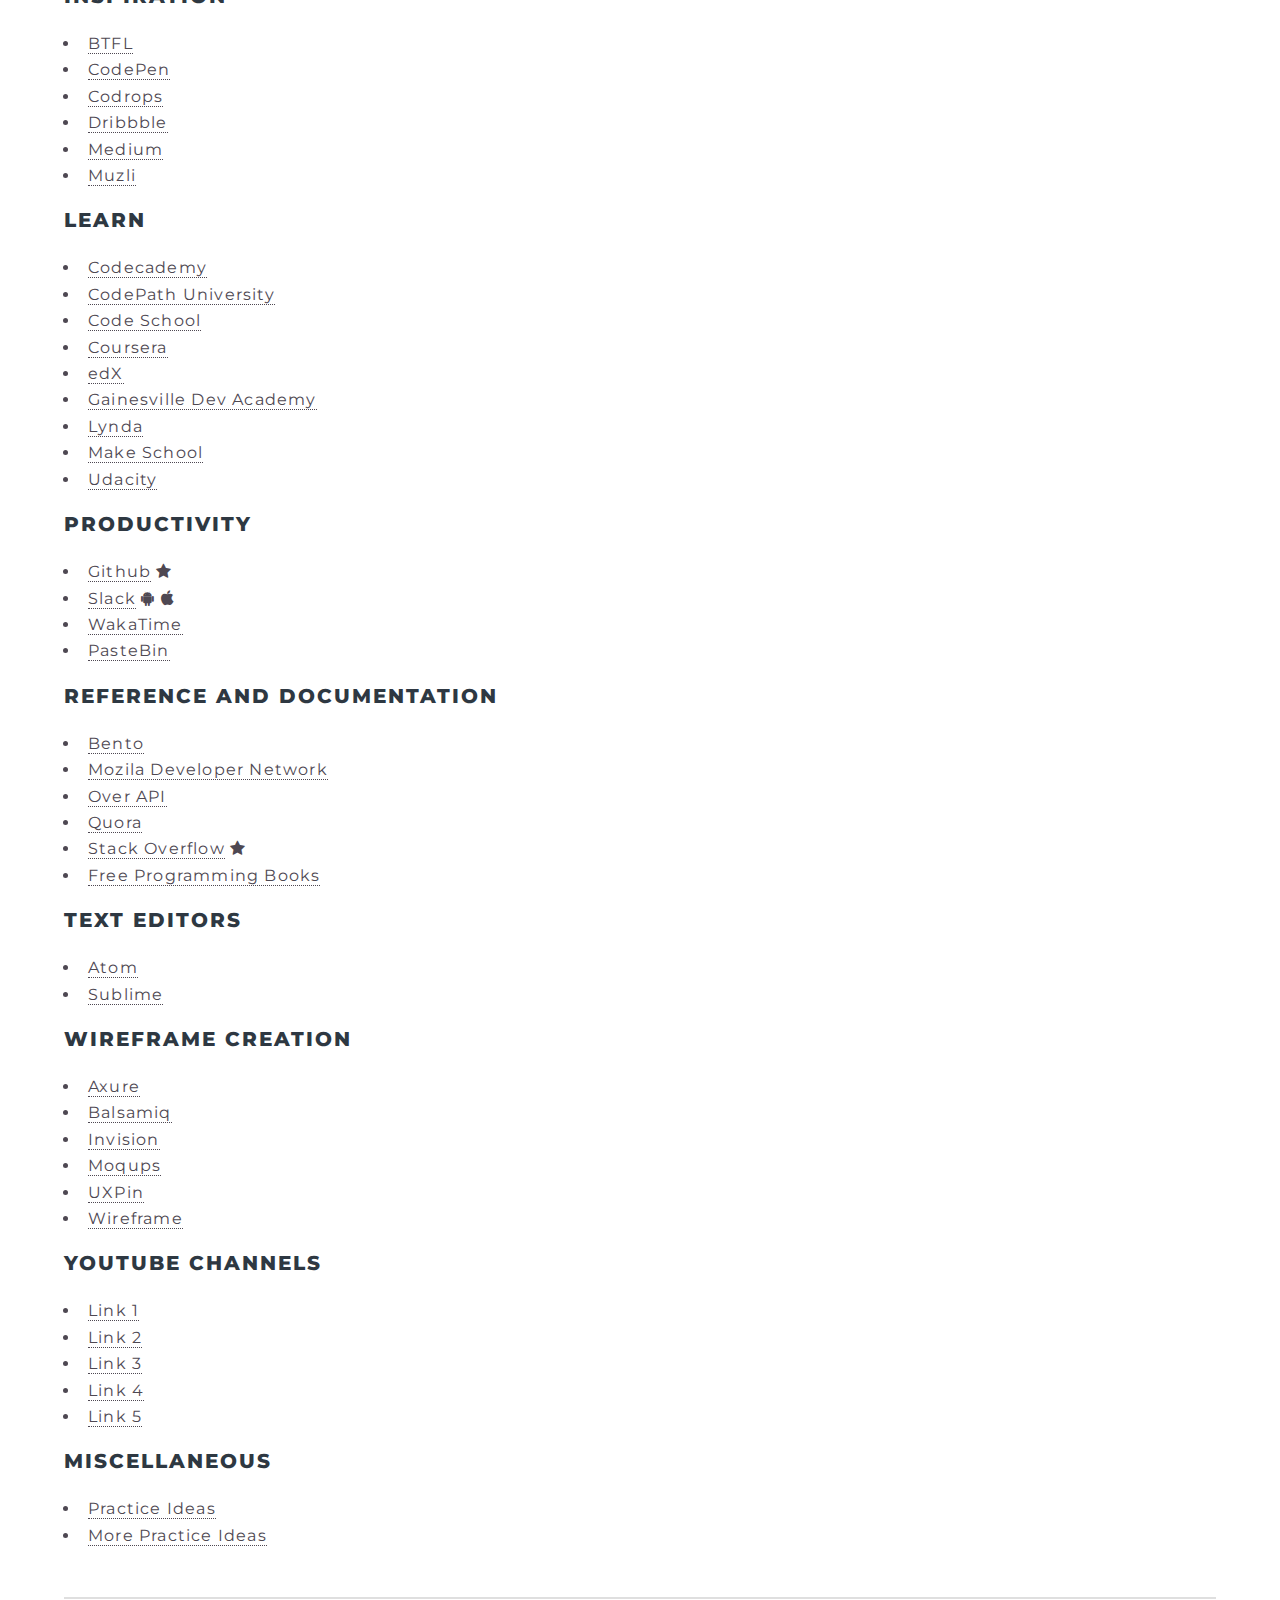
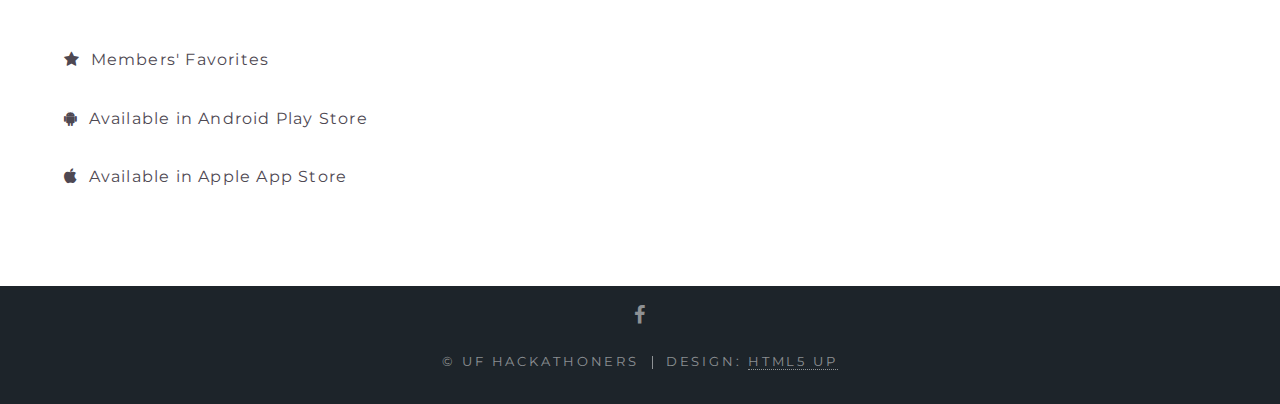
<file: resources.html>
<!DOCTYPE HTML>
<!--
	Spectral by HTML5 UP
	html5up.net | @n33co
	Free for personal and commercial use under the CCA 3.0 license (html5up.net/license)
-->
<html>
	<head>
		<link rel="shortcut icon" type="img/" href="img/favicon.ico"/>
		<title>UF Hackathoners</title>
		<meta charset="utf-8" />
		<meta name="viewport" content="width=device-width, initial-scale=1"/>
		<!--[if lte IE 8]><script src="assets/js/ie/html5shiv.js"></script><![endif]-->
		<link rel="stylesheet" href="assets/css/main.css"/>
		<!--[if lte IE 8]><link rel="stylesheet" href="assets/css/ie8.css" /><![endif]-->
		<!--[if lte IE 9]><link rel="stylesheet" href="assets/css/ie9.css" /><![endif]-->
		<link rel="icon" href="images/favicon.ico">

		<!-- Global site tag (gtag.js) - Google Analytics -->
		<script async src="https://www.googletagmanager.com/gtag/js?id=UA-115921716-1"></script>
		<script>
		window.dataLayer = window.dataLayer || [];
		function gtag(){dataLayer.push(arguments);}
		gtag('js', new Date());

		gtag('config', 'UA-115921716-1');
		</script>
	</head>
	<body>

		<!-- Page Wrapper -->
			<div id="page-wrapper">

				<!-- Header -->
					<header id="header">
						<h1><a href="index.html">UF Hackathoners</a></h1>
						<nav id="nav">
							<ul>
								<li class="special">
									<a href="#menu" class="menuToggle"><span>Menu</span></a>
									<div id="menu">
										<ul>
											<li><a href="index.html">Home</a></li>
											<li><a href="whoAreWe.html">Who are we?</a></li>
											<li><a href="events.html">Upcoming Events</a></li>
											<li><a href="portfolio.html">Portfolio</a></li>
											<li><a href="resources.html">Resources</a></li>
											<li><a href="contactUs.html">Contact Us</a></li>
										</ul>
									</div>
								</li>
							</ul>
						</nav>
					</header>

				<!-- Main -->
					<article id="main">
						<header>
							<h2>Resources</h2>
							<p>Want to learn something new, but don't know where to start? <br> Don't worry we have your back.</p>
						</header>
						<section class="wrapper style5">
							<div class="inner">
								<h3>Colors</h3>
								<ul>
									<li><a href="https://color.adobe.com/explore/most-popular/?time=all" target="_blank">Adobe Color CC</a></li>
									<li><a href="https://color.adobe.com/create/color-wheel/" target="_blank">Adobe Kuler</a></li>
									<li><a href="http://brandcolors.net/" target="_blank">Brand Colors</a></li>
									<li><a href="http://color.method.ac/" target="_blank">Color</a> <i class="fa fa-star" aria-hidden="true"></i> </li> 
									<li><a href="https://color.hailpixel.com/" target="_blank">Color Dot</a></li>
									<li><a href="http://www.colorhunt.co/" target="_blank">Color Hunt</a></li>
									<li><a href="http://colorfulgradients.tumblr.com/" target="_blank">Colorful Gradients</a></li>
									<li><a href="https://coolors.co/" target="_blank">Coolors</a></li>
									<li><a href="https://colourco.de/" target="_blank">Coulor Code</a></li>
									<li><a href="http://www.materialpalette.com/" target="_blank">Material Palette</a></li>
									<li><a href="http://paletton.com/#uid=1000u0kllllaFw0g0qFqFg0w0aF" target="_blank">Paletton</a></li>
								</ul>		
								<h3>Clubs and Organizations</h3>
								<ul>
									<li><a href="http://acm.cise.ufl.edu/" target="_blank">Association for Computer Engineering UF</a></li>
									<li><a href="https://mlh.io/" target="_blank">Major League Hacking</a></li>
									<li><a href="http://swamphacks.com/" target="_blank">SwampHacks</a></li>
								</ul>							
								<h3>Fonts</h3>
								<ul>
									<li><a href="http://www.awwwards.com/20-best-web-fonts-from-google-web-fonts-and-font-face.html" target="_blank">20 Best Google Web Fonts</a></li>
									<li><a href="https://designschool.canva.com/blog/best-free-fonts/" target="_blank">100 Free Fonts</a></li>
									<li><a href="http://www.awwwards.com/100-greatest-free-fonts-collection-for-2015.html" target="_blank">100 Greatest Free Fonts</a></li>
									<li><a href="http://femmebot.github.io/google-type/" target="_blank">Aesop's Fables with Google Fonts</a></li>
									<li><a href="http://kadavy.net/allthefontsyoulleverneed-kadavy.pdf" target="_blank">All of the Fonts You'll Ever Need</a></li>
									<li><a href="http://hellohappy.org/beautiful-web-type/?1" target="_blank">Beatiful Web Type</a></li>
								</ul>
								<h3>Free High Resolution Images</h3>
								<ul>
									<li><a href="http://freestocks.org/" target="_blank">Free Stocks</a></li>
									<li><a href="http://www.gratisography.com/" target="_blank">Gratisography</a></li>
									<li><a href="http://www.imcreator.com/free" target="_blank">IM Creator</a></li>
									<li><a href="http://www.lifeofpix.com/" target="_blank">Life of Pix</a></li>
									<li><a href="http://littlevisuals.co/" target="_blank">Little Visuals</a></li>
									<li><a href="http://negativespace.co/" target="_blank">Negative Space</a></li>
									<li><a href="https://picjumbo.com/" target="_blank">PicJumbo</a></li>
									<li><a href="http://picography.co/" target="_blank">Picography</a></li>
									<li><a href="https://stocksnap.io/" target="_blank">StockSnap</a></li>
									<li><a href="https://unsplash.com/" target="_blank">Unsplash</a></li>
								</ul>
								<h3>Inspiration</h3>
								<ul>
									<li><a href="http://www.beautifulinterfaces.com/" target="_blank">BTFL</a></li>
									<li><a href="http://codepen.io/" target="_blank">CodePen</a></li>
									<li><a href="http://tympanus.net/codrops/category/tutorials/" target="_blank">Codrops</a></li>
									<li><a href="https://dribbble.com/" target="_blank">Dribbble</a></li>
									<li><a href="https://medium.com/" target="_blank">Medium</a></li>
									<li><a href="https://medium.com/muzli-design-inspiration" target="_blank">Muzli</a></li>
								</ul>
								<h3>Learn</h3>
								<ul>
									<li><a href="https://www.codecademy.com/" target="_blank">Codecademy</a></li>
									<li><a href="http://www.codepathuniversity.com/" target="_blank">CodePath University</a></li>
									<li><a href="https://www.codeschool.com/" target="_blank">Code School</a></li>
									<li><a href="https://www.coursera.org/" target="_blank">Coursera</a></li>
									<li><a href="https://www.edx.org/" target="_blank">edX</a></li>
									<li><a href="http://gainesvilledevacademy.com/" target="_blank">Gainesville Dev Academy</a></li>
									<li><a href="https://www.lynda.com/" target="_blank">Lynda</a></li>
									<li><a href="https://www.makeschool.com/" target="_blank">Make School</a></li>
									<li><a href="https://www.udacity.com/" target="_blank">Udacity</a></li>
								</ul>
								<h3>Productivity</h3>
								<ul>
									<li><a href="https://github.com/" target="_blank">Github</a> <i class="fa fa-star" aria-hidden="true"></i> </li>
									<li><a href="https://slack.com/" target="_blank">Slack</a> <i class="fa fa-android" aria-hidden="true"></i> <i class="fa fa-apple" aria-hidden="true"></i> </li>
									<li><a href="https://wakatime.com/" target="_blank">WakaTime</a></li>
									<li><a href="http://pastebin.com/" target="_blank">PasteBin</a></li>
								</ul>
								<h3>Reference and Documentation</h3>
								<ul>
									<li><a href="https://bento.io/" target="_blank">Bento</a></li>
									<li><a href="https://developer.mozilla.org/en-US/" target="_blank">Mozila Developer Network</a></li>
									<li><a href="http://overapi.com/" target="_blank">Over API</a></li>
									<li><a href="https://www.quora.com/" target="_blank">Quora</a></li>
									<li><a href="https://stackoverflow.com/" target="_blank">Stack Overflow</a> <i class="fa fa-star" aria-hidden="true"></i> </li> 
									<li><a href="https://github.com/vhf/free-programming-books/blob/master/free-programming-books.md" target="_blank">Free Programming Books</a></li>
								</ul>
								<h3>Text Editors</h3>
								<ul>
									<li><a href="https://atom.io/" target="_blank">Atom</a></li>
									<li><a href="http://www.sublimetext.com/" target="_blank">Sublime</a></li>
								</ul>
								<h3>Wireframe Creation</h3>
								<ul>
									<li><a href="http://www.axure.com/" target="_blank">Axure</a></li>
									<li><a href="https://balsamiq.com/" target="_blank">Balsamiq</a></li>
									<li><a href="https://www.invisionapp.com/" target="_blank">Invision</a></li>
									<li><a href="https://moqups.com/" target="_blank">Moqups</a></li>
									<li><a href="https://uxpin.com/" target="_blank">UXPin</a></li>
									<li><a href="https://wireframe.cc/" target="_blank">Wireframe</a></li>
								</ul>
								<h3>YouTube Channels</h3>
								<ul>
									<li><a href="" target="_blank">Link 1</a></li>
									<li><a href="" target="_blank">Link 2</a></li>
									<li><a href="" target="_blank">Link 3</a></li>
									<li><a href="" target="_blank">Link 4</a></li>
									<li><a href="" target="_blank">Link 5</a></li>
								</ul>
								<h3>Miscellaneous</h3>
								<ul>
									<li><a href="http://www.dreamincode.net/forums/topic/78802-martyr2s-mega-project-ideas-list/" target="_blank">Practice Ideas</a></li>
									<li><a href="http://imgur.com/i9Nv7uu" target="_blank">More Practice Ideas</a></li>
								</ul>
								<hr>
							<p><i class="fa fa-star" aria-hidden="true"></i>&nbsp Members' Favorites</p>
							<p><i class="fa fa-android" aria-hidden="true"></i>&nbsp Available in Android Play Store</p>
							<p><i class="fa fa-apple" aria-hidden="true"></i>&nbsp Available in Apple App Store</p>
							</div>
						</section>
					</article>

				<!-- Footer -->
					<footer id="footer">
						<ul class="icons">
							<li><a href="https://www.facebook.com/groups/1499711090349840/" target= "_blank" class="icon fa-facebook"><span class="label">Facebook</span></a></li>
						</ul>
						<ul class="copyright">
							<li>&copy; UF Hackathoners</li><li>Design: <a href="http://html5up.net">HTML5 UP</a></li>
						</ul>
					</footer>
			</div>


		<!-- Scripts -->
			<script src="assets/js/jquery.min.js"></script>
			<script src="assets/js/jquery.scrollex.min.js"></script>
			<script src="assets/js/jquery.scrolly.min.js"></script>
			<script src="assets/js/skel.min.js"></script>
			<script src="assets/js/util.js"></script>
			<!--[if lte IE 8]><script src="assets/js/ie/respond.min.js"></script><![endif]-->
			<script src="assets/js/main.js"></script>

	</body>
</html>
</file>
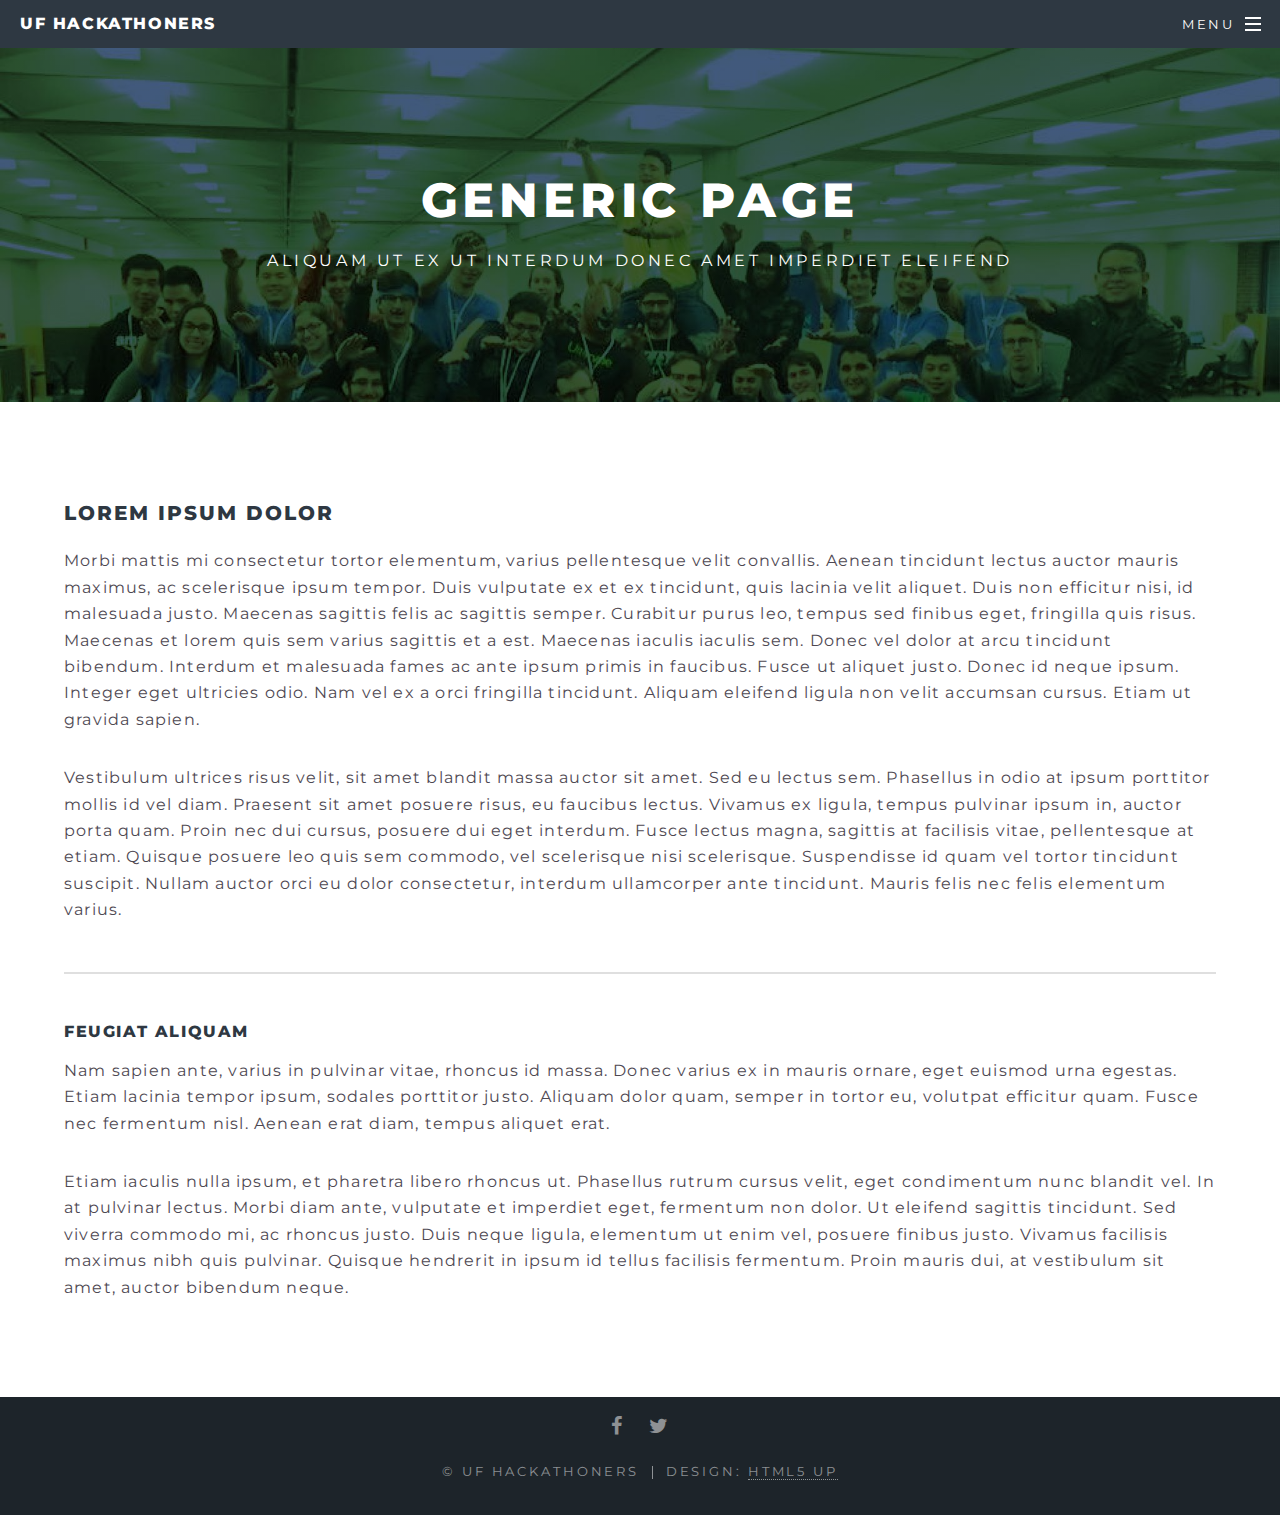
<file: signUp.html>
<!DOCTYPE HTML>
<!--
	Spectral by HTML5 UP
	html5up.net | @n33co
	Free for personal and commercial use under the CCA 3.0 license (html5up.net/license)
-->
<html>
	<head>
		<link rel="shortcut icon" type="img/" href="img/favicon.ico"/>
		<title>UF Hackathoners</title>
		<meta charset="utf-8" />
		<meta name="viewport" content="width=device-width, initial-scale=1" />
		<!--[if lte IE 8]><script src="assets/js/ie/html5shiv.js"></script><![endif]-->
		<link rel="stylesheet" href="assets/css/main.css" />
		<!--[if lte IE 8]><link rel="stylesheet" href="assets/css/ie8.css" /><![endif]-->
		<!--[if lte IE 9]><link rel="stylesheet" href="assets/css/ie9.css" /><![endif]-->
	</head>
	<body>

		<!-- Page Wrapper -->
			<div id="page-wrapper">

				<!-- Header -->
					<header id="header">
						<h1><a href="index.html">UF Hackathoners</a></h1>
						<nav id="nav">
							<ul>
								<li class="special">
									<a href="#menu" class="menuToggle"><span>Menu</span></a>
									<div id="menu">
										<ul>
											<li><a href="index.html">Home</a></li>
											<li><a href="whoAreWe.html">Who are we?</a></li>
											<li><a href="events.html">Upcoming Events</a></li>
											<li><a href="portfolio.html">Portfolio</a></li>
											<li><a href="resources.html">Resources</a></li>
											<li><a href="contactUs.html">Contact Us</a></li>
										</ul>
									</div>
								</li>
							</ul>
						</nav>
					</header>

				<!-- Main -->
					<article id="main">
						<header>
							<h2>Generic Page</h2>
							<p>Aliquam ut ex ut interdum donec amet imperdiet eleifend</p>
						</header>
						<section class="wrapper style5">
							<div class="inner">

								<h3>Lorem ipsum dolor</h3>
								<p>Morbi mattis mi consectetur tortor elementum, varius pellentesque velit convallis. Aenean tincidunt lectus auctor mauris maximus, ac scelerisque ipsum tempor. Duis vulputate ex et ex tincidunt, quis lacinia velit aliquet. Duis non efficitur nisi, id malesuada justo. Maecenas sagittis felis ac sagittis semper. Curabitur purus leo, tempus sed finibus eget, fringilla quis risus. Maecenas et lorem quis sem varius sagittis et a est. Maecenas iaculis iaculis sem. Donec vel dolor at arcu tincidunt bibendum. Interdum et malesuada fames ac ante ipsum primis in faucibus. Fusce ut aliquet justo. Donec id neque ipsum. Integer eget ultricies odio. Nam vel ex a orci fringilla tincidunt. Aliquam eleifend ligula non velit accumsan cursus. Etiam ut gravida sapien.</p>

								<p>Vestibulum ultrices risus velit, sit amet blandit massa auctor sit amet. Sed eu lectus sem. Phasellus in odio at ipsum porttitor mollis id vel diam. Praesent sit amet posuere risus, eu faucibus lectus. Vivamus ex ligula, tempus pulvinar ipsum in, auctor porta quam. Proin nec dui cursus, posuere dui eget interdum. Fusce lectus magna, sagittis at facilisis vitae, pellentesque at etiam. Quisque posuere leo quis sem commodo, vel scelerisque nisi scelerisque. Suspendisse id quam vel tortor tincidunt suscipit. Nullam auctor orci eu dolor consectetur, interdum ullamcorper ante tincidunt. Mauris felis nec felis elementum varius.</p>

								<hr />

								<h4>Feugiat aliquam</h4>
								<p>Nam sapien ante, varius in pulvinar vitae, rhoncus id massa. Donec varius ex in mauris ornare, eget euismod urna egestas. Etiam lacinia tempor ipsum, sodales porttitor justo. Aliquam dolor quam, semper in tortor eu, volutpat efficitur quam. Fusce nec fermentum nisl. Aenean erat diam, tempus aliquet erat.</p>

								<p>Etiam iaculis nulla ipsum, et pharetra libero rhoncus ut. Phasellus rutrum cursus velit, eget condimentum nunc blandit vel. In at pulvinar lectus. Morbi diam ante, vulputate et imperdiet eget, fermentum non dolor. Ut eleifend sagittis tincidunt. Sed viverra commodo mi, ac rhoncus justo. Duis neque ligula, elementum ut enim vel, posuere finibus justo. Vivamus facilisis maximus nibh quis pulvinar. Quisque hendrerit in ipsum id tellus facilisis fermentum. Proin mauris dui, at vestibulum sit amet, auctor bibendum neque.</p>

							</div>
						</section>
					</article>

				<!-- Footer -->
					<footer id="footer">
						<ul class="icons">
							<li><a href="#" class="icon fa-facebook"><span class="label">Facebook</span></a></li>
							<li><a href="#" class="icon fa-twitter"><span class="label">Twitter</span></a></li>
						</ul>
						<ul class="copyright">
							<li>&copy; UF Hackathoners</li><li>Design: <a href="http://html5up.net">HTML5 UP</a></li>
						</ul>
					</footer>
			</div>


		<!-- Scripts -->
			<script src="assets/js/jquery.min.js"></script>
			<script src="assets/js/jquery.scrollex.min.js"></script>
			<script src="assets/js/jquery.scrolly.min.js"></script>
			<script src="assets/js/skel.min.js"></script>
			<script src="assets/js/util.js"></script>
			<!--[if lte IE 8]><script src="assets/js/ie/respond.min.js"></script><![endif]-->
			<script src="assets/js/main.js"></script>

	</body>
</html>
</file>
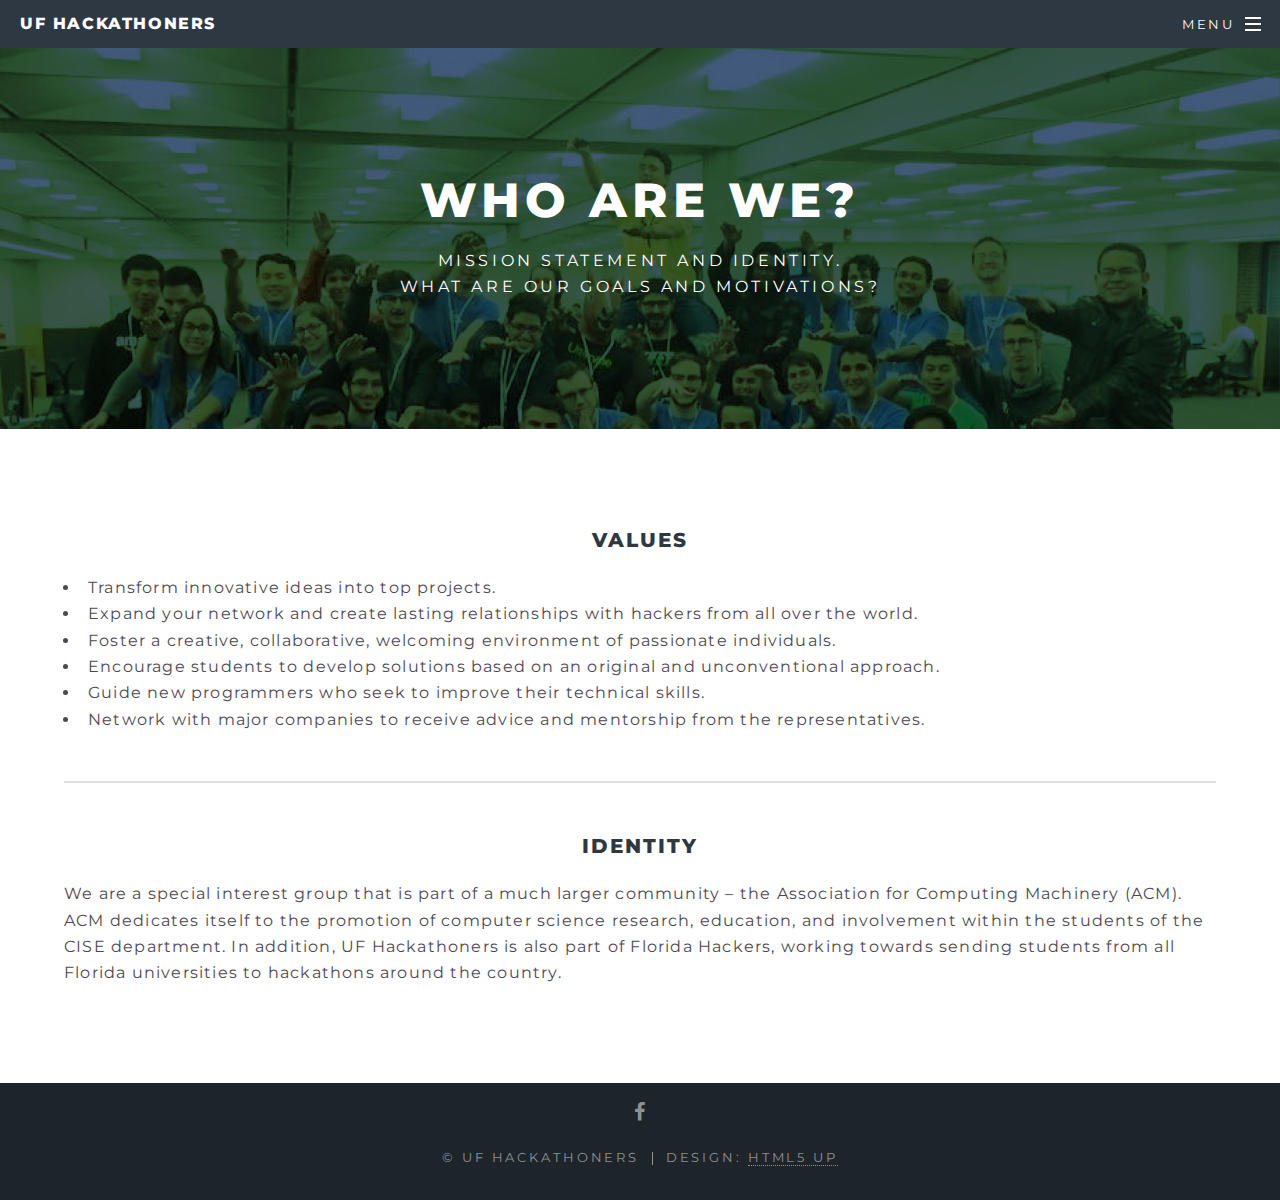
<file: whoAreWe.html>
<!DOCTYPE HTML>
<!--
	Spectral by HTML5 UP
	html5up.net | @n33co
	Free for personal and commercial use under the CCA 3.0 license (html5up.net/license)
-->
<html>
	<head>
	    <link rel="shortcut icon" type="img/" href="img/favicon.ico"/>
		<title>UF Hackathoners</title>
		<meta charset="utf-8" />
		<meta name="viewport" content="width=device-width, initial-scale=1" />
		<!--[if lte IE 8]><script src="assets/js/ie/html5shiv.js"></script><![endif]-->
		<link rel="stylesheet" href="assets/css/main.css" />
		<!--[if lte IE 8]><link rel="stylesheet" href="assets/css/ie8.css" /><![endif]-->
		<!--[if lte IE 9]><link rel="stylesheet" href="assets/css/ie9.css" /><![endif]-->
		<link rel="icon" href="images/favicon.ico">

		<!-- Global site tag (gtag.js) - Google Analytics -->
		<script async src="https://www.googletagmanager.com/gtag/js?id=UA-115921716-1"></script>
		<script>
		window.dataLayer = window.dataLayer || [];
		function gtag(){dataLayer.push(arguments);}
		gtag('js', new Date());

		gtag('config', 'UA-115921716-1');
		</script>
	</head>
	<body>

		<!-- Page Wrapper -->
			<div id="page-wrapper">

				<!-- Header -->
					<header id="header">
						<h1><a href="index.html">UF Hackathoners</a></h1>
						<nav id="nav">
							<ul>
								<li class="special">
									<a href="#menu" class="menuToggle"><span>Menu</span></a>
									<div id="menu">
										<ul>
											<li><a href="index.html">Home</a></li>
											<li><a href="whoAreWe.html">Who are we?</a></li>
											<li><a href="events.html">Upcoming Events</a></li>
											<li><a href="portfolio.html">Portfolio</a></li>
											<li><a href="resources.html">Resources</a></li>
											<li><a href="contactUs.html">Contact Us</a></li>
										</ul>
									</div>
								</li>
							</ul>
						</nav>
					</header>

				<!-- Main -->
					<article id="main">
						<header>
							<h2>Who are we?</h2>
							<p>Mission Statement and Identity. <br> What are our goals and motivations?</p>
						</header>
						<section class="wrapper style5">
							<div class="inner">
								<h3><center>Values</center></h3>
								<ul>
									<li>Transform innovative ideas into top projects.</li>
									<li>Expand your network and create lasting relationships with hackers from all over the world.</li>
									<li>Foster a creative, collaborative, welcoming environment of passionate individuals.</li>
									<li>Encourage students to develop solutions based on an original and unconventional approach.</li>
									<li>Guide new programmers who seek to improve their technical skills.</li>
									<li>Network with major companies to receive advice and mentorship from the representatives.</li>
								</ul>

								<hr>

								<h3><center>Identity</center></h3>

								<p>We are a special interest group that is part of a much larger community – the Association for Computing Machinery (ACM). ACM dedicates itself to the promotion of computer science research, education, and involvement within the students of the CISE department. In addition, UF Hackathoners is also part of Florida Hackers, working towards sending students from all Florida universities to hackathons around the country.</p>
						</section>
					</article>

				<!-- Footer -->
					<footer id="footer">
						<ul class="icons">
							<li><a href="https://www.facebook.com/groups/1499711090349840/" target= "_blank" class="icon fa-facebook"><span class="label">Facebook</span></a></li>
						</ul>
						<ul class="copyright">
							<li>&copy; UF Hackathoners</li><li>Design: <a href="http://html5up.net">HTML5 UP</a></li>
						</ul>
					</footer>
			</div>

		<!-- Scripts -->
			<script src="assets/js/jquery.min.js"></script>
			<script src="assets/js/jquery.scrollex.min.js"></script>
			<script src="assets/js/jquery.scrolly.min.js"></script>
			<script src="assets/js/skel.min.js"></script>
			<script src="assets/js/util.js"></script>
			<!--[if lte IE 8]><script src="assets/js/ie/respond.min.js"></script><![endif]-->
			<script src="assets/js/main.js"></script>

	</body>
</html>
</file>
<file: assets/css/ie8.css>
/*
	Spectral by HTML5 UP
	html5up.net | @n33co
	Free for personal and commercial use under the CCA 3.0 license (html5up.net/license)
*/

/* Icon */

	.icon.major {
		border: none;
	}

		.icon.major:before {
			font-size: 3em;
		}

/* Form */

	label {
		color: #2E3842;
	}

	input[type="text"],
	input[type="password"],
	input[type="email"],
	select,
	textarea {
		border: solid 1px #dfdfdf;
	}

/* Button */

	input[type="submit"],
	input[type="reset"],
	input[type="button"],
	button,
	.button {
		border: solid 2px #dfdfdf;
	}

		input[type="submit"].special,
		input[type="reset"].special,
		input[type="button"].special,
		button.special,
		.button.special {
			border: 0 !important;
		}

/* Page Wrapper + Menu */

	#menu {
		display: none;
	}

	body.is-menu-visible #menu {
		display: block;
	}

/* Header */

	#header nav > ul > li > a.menuToggle:after {
		display: none;
	}

/* Banner + Wrapper (style4) */

	#banner,
	.wrapper.style4 {
		-ms-behavior: url("assets/js/ie/backgroundsize.min.htc");
	}

		#banner:before,
		.wrapper.style4:before {
			display: none;
		}

/* Banner */

	#banner .more {
		height: 4em;
	}

		#banner .more:after {
			display: none;
		}

/* Main */

	#main > header {
		-ms-behavior: url("assets/js/ie/backgroundsize.min.htc");
	}

		#main > header:before {
			display: none;
		}
</file>
<file: assets/css/ie9.css>
/*
	Spectral by HTML5 UP
	html5up.net | @n33co
	Free for personal and commercial use under the CCA 3.0 license (html5up.net/license)
*/

/* Spotlight */

	.spotlight {
		display: block;
	}

		.spotlight .image {
			display: inline-block;
			vertical-align: top;
		}

		.spotlight .content {
			padding: 4em 4em 2em 4em ;
			display: inline-block;
		}

		.spotlight:after {
			clear: both;
			content: '';
			display: block;
		}

/* Features */

	.features {
		display: block;
	}

		.features li {
			float: left;
		}

		.features:after {
			content: '';
			display: block;
			clear: both;
		}

/* Banner + Wrapper (style4) */

	#banner,
	.wrapper.style4 {
		background-image: url("../../images/banner.jpg");
		background-position: center center;
		background-repeat: no-repeat;
		background-size: cover;
		position: relative;
	}

		#banner:before,
		.wrapper.style4:before {
			background: #000000;
			content: '';
			height: 100%;
			left: 0;
			opacity: 0.5;
			position: absolute;
			top: 0;
			width: 100%;
		}

		#banner .inner,
		.wrapper.style4 .inner {
			position: relative;
			z-index: 1;
		}

/* Banner */

	#banner {
		padding: 14em 0 12em 0 ;
		height: auto;
	}

		#banner:after {
			display: none;
		}

/* CTA */

	#cta .inner header {
		float: left;
	}

	#cta .inner .actions {
		float: left;
	}

	#cta .inner:after {
		clear: both;
		content: '';
		display: block;
	}

/* Main */

	#main > header {
		background-image: url("../../images/banner.jpg");
		background-position: center center;
		background-repeat: no-repeat;
		background-size: cover;
		position: relative;
	}

		#main > header:before {
			background: #000000;
			content: '';
			height: 100%;
			left: 0;
			opacity: 0.5;
			position: absolute;
			top: 0;
			width: 100%;
		}

		#main > header > * {
			position: relative;
			z-index: 1;
		}
</file>
<file: assets/css/main.css>
@import url(font-awesome.min.css);
@import url(https://fonts.googleapis.com/css?family=Montserrat:400,700);

/*
	Spectral by HTML5 UP
	html5up.net | @n33co
	Free for personal and commercial use under the CCA 3.0 license (html5up.net/license)
*/

/* Reset */

	html, body, div, span, applet, object, iframe, h1, h2, h3, h4, h5, h6, p, blockquote, pre, a, abbr, acronym, address, big, cite, code, del, dfn, em, img, ins, kbd, q, s, samp, small, strike, strong, sub, sup, tt, var, b, u, i, center, dl, dt, dd, ol, ul, li, fieldset, form, label, legend, table, caption, tbody, tfoot, thead, tr, th, td, article, aside, canvas, details, embed, figure, figcaption, footer, header, hgroup, menu, nav, output, ruby, section, summary, time, mark, audio, video {
		margin: 0;
		padding: 0;
		border: 0;
		font-size: 100%;
		font: inherit;
		vertical-align: baseline;
	}

	article, aside, details, figcaption, figure, footer, header, hgroup, menu, nav, section {
		display: block;
	}

	body {
		line-height: 1;
	}

	ol, ul {
		list-style: none;
	}

	blockquote, q {
		quotes: none;
	}

	blockquote:before, blockquote:after, q:before, q:after {
		content: '';
		content: none;
	}

	table {
		border-collapse: collapse;
		border-spacing: 0;
	}

	body {
		-webkit-text-size-adjust: none;
	}

/* Box Model */

	*, *:before, *:after {
		-moz-box-sizing: border-box;
		-webkit-box-sizing: border-box;
		box-sizing: border-box;
	}

/* Grid */

	.row {
		border-bottom: solid 1px transparent;
		-moz-box-sizing: border-box;
		-webkit-box-sizing: border-box;
		box-sizing: border-box;
	}

	.row > * {
		float: left;
		-moz-box-sizing: border-box;
		-webkit-box-sizing: border-box;
		box-sizing: border-box;
	}

	.row:after, .row:before {
		content: '';
		display: block;
		clear: both;
		height: 0;
	}

	.row.uniform > * > :first-child {
		margin-top: 0;
	}

	.row.uniform > * > :last-child {
		margin-bottom: 0;
	}

	.row.\30 \25 > * {
		padding: 0 0 0 0em;
	}

	.row.\30 \25 {
		margin: 0 0 -1px 0em;
	}

	.row.uniform.\30 \25 > * {
		padding: 0em 0 0 0em;
	}

	.row.uniform.\30 \25 {
		margin: 0em 0 -1px 0em;
	}

	.row > * {
		padding: 0 0 0 1.5em;
	}

	.row {
		margin: 0 0 -1px -1.5em;
	}

	.row.uniform > * {
		padding: 1.5em 0 0 1.5em;
	}

	.row.uniform {
		margin: -1.5em 0 -1px -1.5em;
	}

	.row.\32 00\25 > * {
		padding: 0 0 0 3em;
	}

	.row.\32 00\25 {
		margin: 0 0 -1px -3em;
	}

	.row.uniform.\32 00\25 > * {
		padding: 3em 0 0 3em;
	}

	.row.uniform.\32 00\25 {
		margin: -3em 0 -1px -3em;
	}

	.row.\31 50\25 > * {
		padding: 0 0 0 2.25em;
	}

	.row.\31 50\25 {
		margin: 0 0 -1px -2.25em;
	}

	.row.uniform.\31 50\25 > * {
		padding: 2.25em 0 0 2.25em;
	}

	.row.uniform.\31 50\25 {
		margin: -2.25em 0 -1px -2.25em;
	}

	.row.\35 0\25 > * {
		padding: 0 0 0 0.75em;
	}

	.row.\35 0\25 {
		margin: 0 0 -1px -0.75em;
	}

	.row.uniform.\35 0\25 > * {
		padding: 0.75em 0 0 0.75em;
	}

	.row.uniform.\35 0\25 {
		margin: -0.75em 0 -1px -0.75em;
	}

	.row.\32 5\25 > * {
		padding: 0 0 0 0.375em;
	}

	.row.\32 5\25 {
		margin: 0 0 -1px -0.375em;
	}

	.row.uniform.\32 5\25 > * {
		padding: 0.375em 0 0 0.375em;
	}

	.row.uniform.\32 5\25 {
		margin: -0.375em 0 -1px -0.375em;
	}

	.\31 2u, .\31 2u\24 {
		width: 100%;
		clear: none;
		margin-left: 0;
	}

	.\31 1u, .\31 1u\24 {
		width: 91.6666666667%;
		clear: none;
		margin-left: 0;
	}

	.\31 0u, .\31 0u\24 {
		width: 83.3333333333%;
		clear: none;
		margin-left: 0;
	}

	.\39 u, .\39 u\24 {
		width: 75%;
		clear: none;
		margin-left: 0;
	}

	.\38 u, .\38 u\24 {
		width: 66.6666666667%;
		clear: none;
		margin-left: 0;
	}

	.\37 u, .\37 u\24 {
		width: 58.3333333333%;
		clear: none;
		margin-left: 0;
	}

	.\36 u, .\36 u\24 {
		width: 50%;
		clear: none;
		margin-left: 0;
	}

	.\35 u, .\35 u\24 {
		width: 41.6666666667%;
		clear: none;
		margin-left: 0;
	}

	.\34 u, .\34 u\24 {
		width: 33.3333333333%;
		clear: none;
		margin-left: 0;
	}

	.\33 u, .\33 u\24 {
		width: 25%;
		clear: none;
		margin-left: 0;
	}

	.\32 u, .\32 u\24 {
		width: 16.6666666667%;
		clear: none;
		margin-left: 0;
	}

	.\31 u, .\31 u\24 {
		width: 8.3333333333%;
		clear: none;
		margin-left: 0;
	}

	.\31 2u\24 + *,
	.\31 1u\24 + *,
	.\31 0u\24 + *,
	.\39 u\24 + *,
	.\38 u\24 + *,
	.\37 u\24 + *,
	.\36 u\24 + *,
	.\35 u\24 + *,
	.\34 u\24 + *,
	.\33 u\24 + *,
	.\32 u\24 + *,
	.\31 u\24 + * {
		clear: left;
	}

	.\-11u {
		margin-left: 91.66667%;
	}

	.\-10u {
		margin-left: 83.33333%;
	}

	.\-9u {
		margin-left: 75%;
	}

	.\-8u {
		margin-left: 66.66667%;
	}

	.\-7u {
		margin-left: 58.33333%;
	}

	.\-6u {
		margin-left: 50%;
	}

	.\-5u {
		margin-left: 41.66667%;
	}

	.\-4u {
		margin-left: 33.33333%;
	}

	.\-3u {
		margin-left: 25%;
	}

	.\-2u {
		margin-left: 16.66667%;
	}

	.\-1u {
		margin-left: 8.33333%;
	}

	@media screen and (max-width: 1680px) {

		.row > * {
			padding: 0 0 0 1.5em;
		}

		.row {
			margin: 0 0 -1px -1.5em;
		}

		.row.uniform > * {
			padding: 1.5em 0 0 1.5em;
		}

		.row.uniform {
			margin: -1.5em 0 -1px -1.5em;
		}

		.row.\32 00\25 > * {
			padding: 0 0 0 3em;
		}

		.row.\32 00\25 {
			margin: 0 0 -1px -3em;
		}

		.row.uniform.\32 00\25 > * {
			padding: 3em 0 0 3em;
		}

		.row.uniform.\32 00\25 {
			margin: -3em 0 -1px -3em;
		}

		.row.\31 50\25 > * {
			padding: 0 0 0 2.25em;
		}

		.row.\31 50\25 {
			margin: 0 0 -1px -2.25em;
		}

		.row.uniform.\31 50\25 > * {
			padding: 2.25em 0 0 2.25em;
		}

		.row.uniform.\31 50\25 {
			margin: -2.25em 0 -1px -2.25em;
		}

		.row.\35 0\25 > * {
			padding: 0 0 0 0.75em;
		}

		.row.\35 0\25 {
			margin: 0 0 -1px -0.75em;
		}

		.row.uniform.\35 0\25 > * {
			padding: 0.75em 0 0 0.75em;
		}

		.row.uniform.\35 0\25 {
			margin: -0.75em 0 -1px -0.75em;
		}

		.row.\32 5\25 > * {
			padding: 0 0 0 0.375em;
		}

		.row.\32 5\25 {
			margin: 0 0 -1px -0.375em;
		}

		.row.uniform.\32 5\25 > * {
			padding: 0.375em 0 0 0.375em;
		}

		.row.uniform.\32 5\25 {
			margin: -0.375em 0 -1px -0.375em;
		}

		.\31 2u\28xlarge\29, .\31 2u\24\28xlarge\29 {
			width: 100%;
			clear: none;
			margin-left: 0;
		}

		.\31 1u\28xlarge\29, .\31 1u\24\28xlarge\29 {
			width: 91.6666666667%;
			clear: none;
			margin-left: 0;
		}

		.\31 0u\28xlarge\29, .\31 0u\24\28xlarge\29 {
			width: 83.3333333333%;
			clear: none;
			margin-left: 0;
		}

		.\39 u\28xlarge\29, .\39 u\24\28xlarge\29 {
			width: 75%;
			clear: none;
			margin-left: 0;
		}

		.\38 u\28xlarge\29, .\38 u\24\28xlarge\29 {
			width: 66.6666666667%;
			clear: none;
			margin-left: 0;
		}

		.\37 u\28xlarge\29, .\37 u\24\28xlarge\29 {
			width: 58.3333333333%;
			clear: none;
			margin-left: 0;
		}

		.\36 u\28xlarge\29, .\36 u\24\28xlarge\29 {
			width: 50%;
			clear: none;
			margin-left: 0;
		}

		.\35 u\28xlarge\29, .\35 u\24\28xlarge\29 {
			width: 41.6666666667%;
			clear: none;
			margin-left: 0;
		}

		.\34 u\28xlarge\29, .\34 u\24\28xlarge\29 {
			width: 33.3333333333%;
			clear: none;
			margin-left: 0;
		}

		.\33 u\28xlarge\29, .\33 u\24\28xlarge\29 {
			width: 25%;
			clear: none;
			margin-left: 0;
		}

		.\32 u\28xlarge\29, .\32 u\24\28xlarge\29 {
			width: 16.6666666667%;
			clear: none;
			margin-left: 0;
		}

		.\31 u\28xlarge\29, .\31 u\24\28xlarge\29 {
			width: 8.3333333333%;
			clear: none;
			margin-left: 0;
		}

		.\31 2u\24\28xlarge\29 + *,
		.\31 1u\24\28xlarge\29 + *,
		.\31 0u\24\28xlarge\29 + *,
		.\39 u\24\28xlarge\29 + *,
		.\38 u\24\28xlarge\29 + *,
		.\37 u\24\28xlarge\29 + *,
		.\36 u\24\28xlarge\29 + *,
		.\35 u\24\28xlarge\29 + *,
		.\34 u\24\28xlarge\29 + *,
		.\33 u\24\28xlarge\29 + *,
		.\32 u\24\28xlarge\29 + *,
		.\31 u\24\28xlarge\29 + * {
			clear: left;
		}

		.\-11u\28xlarge\29 {
			margin-left: 91.66667%;
		}

		.\-10u\28xlarge\29 {
			margin-left: 83.33333%;
		}

		.\-9u\28xlarge\29 {
			margin-left: 75%;
		}

		.\-8u\28xlarge\29 {
			margin-left: 66.66667%;
		}

		.\-7u\28xlarge\29 {
			margin-left: 58.33333%;
		}

		.\-6u\28xlarge\29 {
			margin-left: 50%;
		}

		.\-5u\28xlarge\29 {
			margin-left: 41.66667%;
		}

		.\-4u\28xlarge\29 {
			margin-left: 33.33333%;
		}

		.\-3u\28xlarge\29 {
			margin-left: 25%;
		}

		.\-2u\28xlarge\29 {
			margin-left: 16.66667%;
		}

		.\-1u\28xlarge\29 {
			margin-left: 8.33333%;
		}

	}

	@media screen and (max-width: 1280px) {

		.row > * {
			padding: 0 0 0 1.5em;
		}

		.row {
			margin: 0 0 -1px -1.5em;
		}

		.row.uniform > * {
			padding: 1.5em 0 0 1.5em;
		}

		.row.uniform {
			margin: -1.5em 0 -1px -1.5em;
		}

		.row.\32 00\25 > * {
			padding: 0 0 0 3em;
		}

		.row.\32 00\25 {
			margin: 0 0 -1px -3em;
		}

		.row.uniform.\32 00\25 > * {
			padding: 3em 0 0 3em;
		}

		.row.uniform.\32 00\25 {
			margin: -3em 0 -1px -3em;
		}

		.row.\31 50\25 > * {
			padding: 0 0 0 2.25em;
		}

		.row.\31 50\25 {
			margin: 0 0 -1px -2.25em;
		}

		.row.uniform.\31 50\25 > * {
			padding: 2.25em 0 0 2.25em;
		}

		.row.uniform.\31 50\25 {
			margin: -2.25em 0 -1px -2.25em;
		}

		.row.\35 0\25 > * {
			padding: 0 0 0 0.75em;
		}

		.row.\35 0\25 {
			margin: 0 0 -1px -0.75em;
		}

		.row.uniform.\35 0\25 > * {
			padding: 0.75em 0 0 0.75em;
		}

		.row.uniform.\35 0\25 {
			margin: -0.75em 0 -1px -0.75em;
		}

		.row.\32 5\25 > * {
			padding: 0 0 0 0.375em;
		}

		.row.\32 5\25 {
			margin: 0 0 -1px -0.375em;
		}

		.row.uniform.\32 5\25 > * {
			padding: 0.375em 0 0 0.375em;
		}

		.row.uniform.\32 5\25 {
			margin: -0.375em 0 -1px -0.375em;
		}

		.\31 2u\28large\29, .\31 2u\24\28large\29 {
			width: 100%;
			clear: none;
			margin-left: 0;
		}

		.\31 1u\28large\29, .\31 1u\24\28large\29 {
			width: 91.6666666667%;
			clear: none;
			margin-left: 0;
		}

		.\31 0u\28large\29, .\31 0u\24\28large\29 {
			width: 83.3333333333%;
			clear: none;
			margin-left: 0;
		}

		.\39 u\28large\29, .\39 u\24\28large\29 {
			width: 75%;
			clear: none;
			margin-left: 0;
		}

		.\38 u\28large\29, .\38 u\24\28large\29 {
			width: 66.6666666667%;
			clear: none;
			margin-left: 0;
		}

		.\37 u\28large\29, .\37 u\24\28large\29 {
			width: 58.3333333333%;
			clear: none;
			margin-left: 0;
		}

		.\36 u\28large\29, .\36 u\24\28large\29 {
			width: 50%;
			clear: none;
			margin-left: 0;
		}

		.\35 u\28large\29, .\35 u\24\28large\29 {
			width: 41.6666666667%;
			clear: none;
			margin-left: 0;
		}

		.\34 u\28large\29, .\34 u\24\28large\29 {
			width: 33.3333333333%;
			clear: none;
			margin-left: 0;
		}

		.\33 u\28large\29, .\33 u\24\28large\29 {
			width: 25%;
			clear: none;
			margin-left: 0;
		}

		.\32 u\28large\29, .\32 u\24\28large\29 {
			width: 16.6666666667%;
			clear: none;
			margin-left: 0;
		}

		.\31 u\28large\29, .\31 u\24\28large\29 {
			width: 8.3333333333%;
			clear: none;
			margin-left: 0;
		}

		.\31 2u\24\28large\29 + *,
		.\31 1u\24\28large\29 + *,
		.\31 0u\24\28large\29 + *,
		.\39 u\24\28large\29 + *,
		.\38 u\24\28large\29 + *,
		.\37 u\24\28large\29 + *,
		.\36 u\24\28large\29 + *,
		.\35 u\24\28large\29 + *,
		.\34 u\24\28large\29 + *,
		.\33 u\24\28large\29 + *,
		.\32 u\24\28large\29 + *,
		.\31 u\24\28large\29 + * {
			clear: left;
		}

		.\-11u\28large\29 {
			margin-left: 91.66667%;
		}

		.\-10u\28large\29 {
			margin-left: 83.33333%;
		}

		.\-9u\28large\29 {
			margin-left: 75%;
		}

		.\-8u\28large\29 {
			margin-left: 66.66667%;
		}

		.\-7u\28large\29 {
			margin-left: 58.33333%;
		}

		.\-6u\28large\29 {
			margin-left: 50%;
		}

		.\-5u\28large\29 {
			margin-left: 41.66667%;
		}

		.\-4u\28large\29 {
			margin-left: 33.33333%;
		}

		.\-3u\28large\29 {
			margin-left: 25%;
		}

		.\-2u\28large\29 {
			margin-left: 16.66667%;
		}

		.\-1u\28large\29 {
			margin-left: 8.33333%;
		}

	}

	@media screen and (max-width: 980px) {

		.row > * {
			padding: 0 0 0 1.5em;
		}

		.row {
			margin: 0 0 -1px -1.5em;
		}

		.row.uniform > * {
			padding: 1.5em 0 0 1.5em;
		}

		.row.uniform {
			margin: -1.5em 0 -1px -1.5em;
		}

		.row.\32 00\25 > * {
			padding: 0 0 0 3em;
		}

		.row.\32 00\25 {
			margin: 0 0 -1px -3em;
		}

		.row.uniform.\32 00\25 > * {
			padding: 3em 0 0 3em;
		}

		.row.uniform.\32 00\25 {
			margin: -3em 0 -1px -3em;
		}

		.row.\31 50\25 > * {
			padding: 0 0 0 2.25em;
		}

		.row.\31 50\25 {
			margin: 0 0 -1px -2.25em;
		}

		.row.uniform.\31 50\25 > * {
			padding: 2.25em 0 0 2.25em;
		}

		.row.uniform.\31 50\25 {
			margin: -2.25em 0 -1px -2.25em;
		}

		.row.\35 0\25 > * {
			padding: 0 0 0 0.75em;
		}

		.row.\35 0\25 {
			margin: 0 0 -1px -0.75em;
		}

		.row.uniform.\35 0\25 > * {
			padding: 0.75em 0 0 0.75em;
		}

		.row.uniform.\35 0\25 {
			margin: -0.75em 0 -1px -0.75em;
		}

		.row.\32 5\25 > * {
			padding: 0 0 0 0.375em;
		}

		.row.\32 5\25 {
			margin: 0 0 -1px -0.375em;
		}

		.row.uniform.\32 5\25 > * {
			padding: 0.375em 0 0 0.375em;
		}

		.row.uniform.\32 5\25 {
			margin: -0.375em 0 -1px -0.375em;
		}

		.\31 2u\28medium\29, .\31 2u\24\28medium\29 {
			width: 100%;
			clear: none;
			margin-left: 0;
		}

		.\31 1u\28medium\29, .\31 1u\24\28medium\29 {
			width: 91.6666666667%;
			clear: none;
			margin-left: 0;
		}

		.\31 0u\28medium\29, .\31 0u\24\28medium\29 {
			width: 83.3333333333%;
			clear: none;
			margin-left: 0;
		}

		.\39 u\28medium\29, .\39 u\24\28medium\29 {
			width: 75%;
			clear: none;
			margin-left: 0;
		}

		.\38 u\28medium\29, .\38 u\24\28medium\29 {
			width: 66.6666666667%;
			clear: none;
			margin-left: 0;
		}

		.\37 u\28medium\29, .\37 u\24\28medium\29 {
			width: 58.3333333333%;
			clear: none;
			margin-left: 0;
		}

		.\36 u\28medium\29, .\36 u\24\28medium\29 {
			width: 50%;
			clear: none;
			margin-left: 0;
		}

		.\35 u\28medium\29, .\35 u\24\28medium\29 {
			width: 41.6666666667%;
			clear: none;
			margin-left: 0;
		}

		.\34 u\28medium\29, .\34 u\24\28medium\29 {
			width: 33.3333333333%;
			clear: none;
			margin-left: 0;
		}

		.\33 u\28medium\29, .\33 u\24\28medium\29 {
			width: 25%;
			clear: none;
			margin-left: 0;
		}

		.\32 u\28medium\29, .\32 u\24\28medium\29 {
			width: 16.6666666667%;
			clear: none;
			margin-left: 0;
		}

		.\31 u\28medium\29, .\31 u\24\28medium\29 {
			width: 8.3333333333%;
			clear: none;
			margin-left: 0;
		}

		.\31 2u\24\28medium\29 + *,
		.\31 1u\24\28medium\29 + *,
		.\31 0u\24\28medium\29 + *,
		.\39 u\24\28medium\29 + *,
		.\38 u\24\28medium\29 + *,
		.\37 u\24\28medium\29 + *,
		.\36 u\24\28medium\29 + *,
		.\35 u\24\28medium\29 + *,
		.\34 u\24\28medium\29 + *,
		.\33 u\24\28medium\29 + *,
		.\32 u\24\28medium\29 + *,
		.\31 u\24\28medium\29 + * {
			clear: left;
		}

		.\-11u\28medium\29 {
			margin-left: 91.66667%;
		}

		.\-10u\28medium\29 {
			margin-left: 83.33333%;
		}

		.\-9u\28medium\29 {
			margin-left: 75%;
		}

		.\-8u\28medium\29 {
			margin-left: 66.66667%;
		}

		.\-7u\28medium\29 {
			margin-left: 58.33333%;
		}

		.\-6u\28medium\29 {
			margin-left: 50%;
		}

		.\-5u\28medium\29 {
			margin-left: 41.66667%;
		}

		.\-4u\28medium\29 {
			margin-left: 33.33333%;
		}

		.\-3u\28medium\29 {
			margin-left: 25%;
		}

		.\-2u\28medium\29 {
			margin-left: 16.66667%;
		}

		.\-1u\28medium\29 {
			margin-left: 8.33333%;
		}

	}

	@media screen and (max-width: 736px) {

		.row > * {
			padding: 0 0 0 1.5em;
		}

		.row {
			margin: 0 0 -1px -1.5em;
		}

		.row.uniform > * {
			padding: 1.5em 0 0 1.5em;
		}

		.row.uniform {
			margin: -1.5em 0 -1px -1.5em;
		}

		.row.\32 00\25 > * {
			padding: 0 0 0 3em;
		}

		.row.\32 00\25 {
			margin: 0 0 -1px -3em;
		}

		.row.uniform.\32 00\25 > * {
			padding: 3em 0 0 3em;
		}

		.row.uniform.\32 00\25 {
			margin: -3em 0 -1px -3em;
		}

		.row.\31 50\25 > * {
			padding: 0 0 0 2.25em;
		}

		.row.\31 50\25 {
			margin: 0 0 -1px -2.25em;
		}

		.row.uniform.\31 50\25 > * {
			padding: 2.25em 0 0 2.25em;
		}

		.row.uniform.\31 50\25 {
			margin: -2.25em 0 -1px -2.25em;
		}

		.row.\35 0\25 > * {
			padding: 0 0 0 0.75em;
		}

		.row.\35 0\25 {
			margin: 0 0 -1px -0.75em;
		}

		.row.uniform.\35 0\25 > * {
			padding: 0.75em 0 0 0.75em;
		}

		.row.uniform.\35 0\25 {
			margin: -0.75em 0 -1px -0.75em;
		}

		.row.\32 5\25 > * {
			padding: 0 0 0 0.375em;
		}

		.row.\32 5\25 {
			margin: 0 0 -1px -0.375em;
		}

		.row.uniform.\32 5\25 > * {
			padding: 0.375em 0 0 0.375em;
		}

		.row.uniform.\32 5\25 {
			margin: -0.375em 0 -1px -0.375em;
		}

		.\31 2u\28small\29, .\31 2u\24\28small\29 {
			width: 100%;
			clear: none;
			margin-left: 0;
		}

		.\31 1u\28small\29, .\31 1u\24\28small\29 {
			width: 91.6666666667%;
			clear: none;
			margin-left: 0;
		}

		.\31 0u\28small\29, .\31 0u\24\28small\29 {
			width: 83.3333333333%;
			clear: none;
			margin-left: 0;
		}

		.\39 u\28small\29, .\39 u\24\28small\29 {
			width: 75%;
			clear: none;
			margin-left: 0;
		}

		.\38 u\28small\29, .\38 u\24\28small\29 {
			width: 66.6666666667%;
			clear: none;
			margin-left: 0;
		}

		.\37 u\28small\29, .\37 u\24\28small\29 {
			width: 58.3333333333%;
			clear: none;
			margin-left: 0;
		}

		.\36 u\28small\29, .\36 u\24\28small\29 {
			width: 50%;
			clear: none;
			margin-left: 0;
		}

		.\35 u\28small\29, .\35 u\24\28small\29 {
			width: 41.6666666667%;
			clear: none;
			margin-left: 0;
		}

		.\34 u\28small\29, .\34 u\24\28small\29 {
			width: 33.3333333333%;
			clear: none;
			margin-left: 0;
		}

		.\33 u\28small\29, .\33 u\24\28small\29 {
			width: 25%;
			clear: none;
			margin-left: 0;
		}

		.\32 u\28small\29, .\32 u\24\28small\29 {
			width: 16.6666666667%;
			clear: none;
			margin-left: 0;
		}

		.\31 u\28small\29, .\31 u\24\28small\29 {
			width: 8.3333333333%;
			clear: none;
			margin-left: 0;
		}

		.\31 2u\24\28small\29 + *,
		.\31 1u\24\28small\29 + *,
		.\31 0u\24\28small\29 + *,
		.\39 u\24\28small\29 + *,
		.\38 u\24\28small\29 + *,
		.\37 u\24\28small\29 + *,
		.\36 u\24\28small\29 + *,
		.\35 u\24\28small\29 + *,
		.\34 u\24\28small\29 + *,
		.\33 u\24\28small\29 + *,
		.\32 u\24\28small\29 + *,
		.\31 u\24\28small\29 + * {
			clear: left;
		}

		.\-11u\28small\29 {
			margin-left: 91.66667%;
		}

		.\-10u\28small\29 {
			margin-left: 83.33333%;
		}

		.\-9u\28small\29 {
			margin-left: 75%;
		}

		.\-8u\28small\29 {
			margin-left: 66.66667%;
		}

		.\-7u\28small\29 {
			margin-left: 58.33333%;
		}

		.\-6u\28small\29 {
			margin-left: 50%;
		}

		.\-5u\28small\29 {
			margin-left: 41.66667%;
		}

		.\-4u\28small\29 {
			margin-left: 33.33333%;
		}

		.\-3u\28small\29 {
			margin-left: 25%;
		}

		.\-2u\28small\29 {
			margin-left: 16.66667%;
		}

		.\-1u\28small\29 {
			margin-left: 8.33333%;
		}

	}

	@media screen and (max-width: 480px) {

		.row > * {
			padding: 0 0 0 1.5em;
		}

		.row {
			margin: 0 0 -1px -1.5em;
		}

		.row.uniform > * {
			padding: 1.5em 0 0 1.5em;
		}

		.row.uniform {
			margin: -1.5em 0 -1px -1.5em;
		}

		.row.\32 00\25 > * {
			padding: 0 0 0 3em;
		}

		.row.\32 00\25 {
			margin: 0 0 -1px -3em;
		}

		.row.uniform.\32 00\25 > * {
			padding: 3em 0 0 3em;
		}

		.row.uniform.\32 00\25 {
			margin: -3em 0 -1px -3em;
		}

		.row.\31 50\25 > * {
			padding: 0 0 0 2.25em;
		}

		.row.\31 50\25 {
			margin: 0 0 -1px -2.25em;
		}

		.row.uniform.\31 50\25 > * {
			padding: 2.25em 0 0 2.25em;
		}

		.row.uniform.\31 50\25 {
			margin: -2.25em 0 -1px -2.25em;
		}

		.row.\35 0\25 > * {
			padding: 0 0 0 0.75em;
		}

		.row.\35 0\25 {
			margin: 0 0 -1px -0.75em;
		}

		.row.uniform.\35 0\25 > * {
			padding: 0.75em 0 0 0.75em;
		}

		.row.uniform.\35 0\25 {
			margin: -0.75em 0 -1px -0.75em;
		}

		.row.\32 5\25 > * {
			padding: 0 0 0 0.375em;
		}

		.row.\32 5\25 {
			margin: 0 0 -1px -0.375em;
		}

		.row.uniform.\32 5\25 > * {
			padding: 0.375em 0 0 0.375em;
		}

		.row.uniform.\32 5\25 {
			margin: -0.375em 0 -1px -0.375em;
		}

		.\31 2u\28xsmall\29, .\31 2u\24\28xsmall\29 {
			width: 100%;
			clear: none;
			margin-left: 0;
		}

		.\31 1u\28xsmall\29, .\31 1u\24\28xsmall\29 {
			width: 91.6666666667%;
			clear: none;
			margin-left: 0;
		}

		.\31 0u\28xsmall\29, .\31 0u\24\28xsmall\29 {
			width: 83.3333333333%;
			clear: none;
			margin-left: 0;
		}

		.\39 u\28xsmall\29, .\39 u\24\28xsmall\29 {
			width: 75%;
			clear: none;
			margin-left: 0;
		}

		.\38 u\28xsmall\29, .\38 u\24\28xsmall\29 {
			width: 66.6666666667%;
			clear: none;
			margin-left: 0;
		}

		.\37 u\28xsmall\29, .\37 u\24\28xsmall\29 {
			width: 58.3333333333%;
			clear: none;
			margin-left: 0;
		}

		.\36 u\28xsmall\29, .\36 u\24\28xsmall\29 {
			width: 50%;
			clear: none;
			margin-left: 0;
		}

		.\35 u\28xsmall\29, .\35 u\24\28xsmall\29 {
			width: 41.6666666667%;
			clear: none;
			margin-left: 0;
		}

		.\34 u\28xsmall\29, .\34 u\24\28xsmall\29 {
			width: 33.3333333333%;
			clear: none;
			margin-left: 0;
		}

		.\33 u\28xsmall\29, .\33 u\24\28xsmall\29 {
			width: 25%;
			clear: none;
			margin-left: 0;
		}

		.\32 u\28xsmall\29, .\32 u\24\28xsmall\29 {
			width: 16.6666666667%;
			clear: none;
			margin-left: 0;
		}

		.\31 u\28xsmall\29, .\31 u\24\28xsmall\29 {
			width: 8.3333333333%;
			clear: none;
			margin-left: 0;
		}

		.\31 2u\24\28xsmall\29 + *,
		.\31 1u\24\28xsmall\29 + *,
		.\31 0u\24\28xsmall\29 + *,
		.\39 u\24\28xsmall\29 + *,
		.\38 u\24\28xsmall\29 + *,
		.\37 u\24\28xsmall\29 + *,
		.\36 u\24\28xsmall\29 + *,
		.\35 u\24\28xsmall\29 + *,
		.\34 u\24\28xsmall\29 + *,
		.\33 u\24\28xsmall\29 + *,
		.\32 u\24\28xsmall\29 + *,
		.\31 u\24\28xsmall\29 + * {
			clear: left;
		}

		.\-11u\28xsmall\29 {
			margin-left: 91.66667%;
		}

		.\-10u\28xsmall\29 {
			margin-left: 83.33333%;
		}

		.\-9u\28xsmall\29 {
			margin-left: 75%;
		}

		.\-8u\28xsmall\29 {
			margin-left: 66.66667%;
		}

		.\-7u\28xsmall\29 {
			margin-left: 58.33333%;
		}

		.\-6u\28xsmall\29 {
			margin-left: 50%;
		}

		.\-5u\28xsmall\29 {
			margin-left: 41.66667%;
		}

		.\-4u\28xsmall\29 {
			margin-left: 33.33333%;
		}

		.\-3u\28xsmall\29 {
			margin-left: 25%;
		}

		.\-2u\28xsmall\29 {
			margin-left: 16.66667%;
		}

		.\-1u\28xsmall\29 {
			margin-left: 8.33333%;
		}

	}

/* Basic */

	@-ms-viewport {
		width: device-width;
	}

	body {
		background: #2e3842;
	}

		body.is-loading *, body.is-loading *:before, body.is-loading *:after {
			-moz-animation: none !important;
			-webkit-animation: none !important;
			-ms-animation: none !important;
			animation: none !important;
			-moz-transition: none !important;
			-webkit-transition: none !important;
			-ms-transition: none !important;
			transition: none !important;
		}

	body, input, select, textarea {
		color: #fff;
		font-family: "Montserrat", sans-serif;
		font-size: 15pt;
		font-weight: 400;
		letter-spacing: 0.075em;
		line-height: 1.65em;
	}

		@media screen and (max-width: 1680px) {

			body, input, select, textarea {
				font-size: 13pt;
			}

		}

		@media screen and (max-width: 1280px) {

			body, input, select, textarea {
				font-size: 12pt;
			}

		}

		@media screen and (max-width: 736px) {

			body, input, select, textarea {
				font-size: 11pt;
				letter-spacing: 0.0375em;
			}

		}

	a {
		-moz-transition: color 0.2s ease, border-bottom-color 0.2s ease;
		-webkit-transition: color 0.2s ease, border-bottom-color 0.2s ease;
		-ms-transition: color 0.2s ease, border-bottom-color 0.2s ease;
		transition: color 0.2s ease, border-bottom-color 0.2s ease;
		border-bottom: dotted 1px;
		color: inherit;
		text-decoration: none;
	}

		a:hover {
			border-bottom-color: transparent;
		}

	strong, b {
		color: #fff;
		font-weight: 600;
	}

	em, i {
		font-style: italic;
	}

	p {
		margin: 0 0 2em 0;
	}

	h1, h2, h3, h4, h5, h6 {
		color: #fff;
		font-weight: 800;
		letter-spacing: 0.1em;
		line-height: 1em;
		margin: 0 0 1em 0;
		text-transform: uppercase;
	}

		h1 a, h2 a, h3 a, h4 a, h5 a, h6 a {
			color: inherit;
			text-decoration: none;
		}

	h2 {
		font-size: 1.5em;
		line-height: 1em;
	}

		@media screen and (max-width: 736px) {

			h2 {
				font-size: 1.1em;
				line-height: 1.65em;
			}

		}

	h3 {
		font-size: 1.25em;
		line-height: 1.5em;
	}

		@media screen and (max-width: 736px) {

			h3 {
				font-size: 1em;
				line-height: 1.65em;
			}

		}

	h4 {
		font-size: 1em;
		line-height: 1.25em;
	}

	h5 {
		font-size: 0.8em;
		line-height: 1em;
	}

	h6 {
		font-size: 0.7em;
		line-height: 1em;
	}

	sub {
		font-size: 0.8em;
		position: relative;
		top: 0.5em;
	}

	sup {
		font-size: 0.8em;
		position: relative;
		top: -0.5em;
	}

	hr {
		border: 0;
		border-bottom: solid 2px #fff;
		margin: 3em 0;
	}

		hr.major {
			margin: 4.5em 0;
		}

	blockquote {
		border-left: solid 4px #fff;
		font-style: italic;
		margin: 0 0 2em 0;
		padding: 0.5em 0 0.5em 2em;
	}

	code {
		background: rgba(144, 144, 144, 0.25);
		border-radius: 3px;
		font-family: "Courier New", monospace;
		font-size: 0.9em;
		letter-spacing: 0;
		margin: 0 0.25em;
		padding: 0.25em 0.65em;
	}

	pre {
		-webkit-overflow-scrolling: touch;
		font-family: "Courier New", monospace;
		font-size: 0.9em;
		margin: 0 0 2em 0;
	}

		pre code {
			display: block;
			line-height: 1.75em;
			padding: 1em 1.5em;
			overflow-x: auto;
		}

	.align-left {
		text-align: left;
	}

	.align-center {
		text-align: center;
	}

	.align-right {
		text-align: right;
	}

/* Section/Article */

	section.special, article.special {
		text-align: center;
	}

	header p {
		color: rgba(255, 255, 255, 0.5);
		position: relative;
		top: -0.25em;
	}

	header h3 + p {
		font-size: 1.1em;
	}

	header h4 + p,
	header h5 + p,
	header h6 + p {
		font-size: 0.9em;
	}

	header.major {
		margin: 0 0 3.5em 0;
	}

		header.major h2, header.major h3, header.major h4, header.major h5, header.major h6 {
			border-bottom: solid 2px #fff;
			display: inline-block;
			padding-bottom: 1em;
			position: relative;
		}

			header.major h2:after, header.major h3:after, header.major h4:after, header.major h5:after, header.major h6:after {
				content: '';
				display: block;
				height: 1px;
			}

		header.major p {
			color: #fff;
			top: 0;
		}

		@media screen and (max-width: 736px) {

			header.major {
				margin: 0 0 2em 0;
			}

		}

	@media screen and (max-width: 980px) {

		header br {
			display: none;
		}

	}

/* Form */

	form {
		margin: 0 0 2em 0;
	}

	label {
		color: #fff;
		display: block;
		font-size: 0.9em;
		font-weight: 600;
		margin: 0 0 1em 0;
	}

	input[type="text"],
	input[type="password"],
	input[type="email"],
	select,
	textarea {
		-moz-appearance: none;
		-webkit-appearance: none;
		-ms-appearance: none;
		appearance: none;
		background: rgba(144, 144, 144, 0.25);
		border-radius: 3px;
		border: none;
		color: inherit;
		display: block;
		outline: 0;
		padding: 0 1em;
		text-decoration: none;
		width: 100%;
	}

		input[type="text"]:invalid,
		input[type="password"]:invalid,
		input[type="email"]:invalid,
		select:invalid,
		textarea:invalid {
			box-shadow: none;
		}

		input[type="text"]:focus,
		input[type="password"]:focus,
		input[type="email"]:focus,
		select:focus,
		textarea:focus {
			box-shadow: 0 0 0 2px #21b2a6;
		}

	.select-wrapper {
		text-decoration: none;
		display: block;
		position: relative;
	}

		.select-wrapper:before {
			-moz-osx-font-smoothing: grayscale;
			-webkit-font-smoothing: antialiased;
			font-family: FontAwesome;
			font-style: normal;
			font-weight: normal;
			text-transform: none !important;
		}

		.select-wrapper:before {
			-moz-pointer-events: none;
			-webkit-pointer-events: none;
			-ms-pointer-events: none;
			pointer-events: none;
			color: #fff;
			content: '\f078';
			display: block;
			height: 2.75em;
			line-height: 2.75em;
			position: absolute;
			right: 0;
			text-align: center;
			top: 0;
			width: 2.75em;
		}

		.select-wrapper select::-ms-expand {
			display: none;
		}

	input[type="text"],
	input[type="password"],
	input[type="email"],
	select {
		height: 2.75em;
	}

	textarea {
		padding: 0.75em 1em;
	}

	input[type="checkbox"],
	input[type="radio"] {
		-moz-appearance: none;
		-webkit-appearance: none;
		-ms-appearance: none;
		appearance: none;
		display: block;
		float: left;
		margin-right: -2em;
		opacity: 0;
		width: 1em;
		z-index: -1;
	}

		input[type="checkbox"] + label,
		input[type="radio"] + label {
			text-decoration: none;
			color: #fff;
			cursor: pointer;
			display: inline-block;
			font-size: 1em;
			font-weight: 400;
			padding-left: 2.4em;
			padding-right: 0.75em;
			position: relative;
		}

			input[type="checkbox"] + label:before,
			input[type="radio"] + label:before {
				-moz-osx-font-smoothing: grayscale;
				-webkit-font-smoothing: antialiased;
				font-family: FontAwesome;
				font-style: normal;
				font-weight: normal;
				text-transform: none !important;
			}

			input[type="checkbox"] + label:before,
			input[type="radio"] + label:before {
				background: rgba(144, 144, 144, 0.25);
				border-radius: 3px;
				content: '';
				display: inline-block;
				height: 1.65em;
				left: 0;
				line-height: 1.58125em;
				position: absolute;
				text-align: center;
				top: 0;
				width: 1.65em;
			}

		input[type="checkbox"]:checked + label:before,
		input[type="radio"]:checked + label:before {
			background: #2e3842;
			color: #fff;
			content: '\f00c';
		}

		input[type="checkbox"]:focus + label:before,
		input[type="radio"]:focus + label:before {
			box-shadow: 0 0 0 2px #21B2A6;
		}

	input[type="checkbox"] + label:before {
		border-radius: 3px;
	}

	input[type="radio"] + label:before {
		border-radius: 100%;
	}

	::-webkit-input-placeholder {
		color: rgba(255, 255, 255, 0.5) !important;
		opacity: 1.0;
	}

	:-moz-placeholder {
		color: rgba(255, 255, 255, 0.5) !important;
		opacity: 1.0;
	}

	::-moz-placeholder {
		color: rgba(255, 255, 255, 0.5) !important;
		opacity: 1.0;
	}

	:-ms-input-placeholder {
		color: rgba(255, 255, 255, 0.5) !important;
		opacity: 1.0;
	}

	.formerize-placeholder {
		color: rgba(255, 255, 255, 0.5) !important;
		opacity: 1.0;
	}

/* Box */

	.box {
		border-radius: 3px;
		border: solid 2px #fff;
		margin-bottom: 2em;
		padding: 1.5em;
	}

		.box > :last-child,
		.box > :last-child > :last-child,
		.box > :last-child > :last-child > :last-child {
			margin-bottom: 0;
		}

		.box.alt {
			border: 0;
			border-radius: 0;
			padding: 0;
		}

/* Icon */

	.icon {
		text-decoration: none;
		border-bottom: none;
		position: relative;
	}

		.icon:before {
			-moz-osx-font-smoothing: grayscale;
			-webkit-font-smoothing: antialiased;
			font-family: FontAwesome;
			font-style: normal;
			font-weight: normal;
			text-transform: none !important;
		}

		.icon > .label {
			display: none;
		}

		.icon.major {
			-moz-transform: rotate(-45deg);
			-webkit-transform: rotate(-45deg);
			-ms-transform: rotate(-45deg);
			transform: rotate(-45deg);
			border-radius: 3px;
			border: solid 2px #fff;
			display: inline-block;
			font-size: 1.35em;
			height: calc(3em + 2px);
			line-height: 3em;
			text-align: center;
			width: calc(3em + 2px);
		}

			.icon.major:before {
				-moz-transform: rotate(45deg);
				-webkit-transform: rotate(45deg);
				-ms-transform: rotate(45deg);
				transform: rotate(45deg);
				display: inline-block;
				font-size: 1.5em;
			}

			@media screen and (max-width: 736px) {

				.icon.major {
					font-size: 1em;
				}

			}

		.icon.style1 {
			color: #ffffff;
		}

		.icon.style2 {
			color: #ffffff;
		}

		.icon.style3 {
			color: #ffffff;
		}

/* Image */

	.image {
		border-radius: 3px;
		border: 0;
		display: inline-block;
		position: relative;
	}

		.image img {
			border-radius: 3px;
			display: block;
		}

		.image.left {
			float: left;
			margin: 0em 3em 2em 0em;
			top: 0.25em;
		}

		.image.right {
			float: right;
			margin: 0 0 2em 2em;
			top: 0.25em;
		}

		.image.left, .image.right {
			max-width: 40%;
		}

			.image.left img, .image.right img {
				width: 100%;
			}

		.image.fit {
			display: block;
			margin: 0 0 2em 0;
			width: 100%;
		}

			.image.fit img {
				width: 100%;
			}

/* List */

	ol {
		list-style: decimal;
		margin: 0 0 2em 0;
		padding-left: 1.25em;
	}

		ol li {
			padding-left: 0.25em;
		}

	ul {
		list-style: disc;
		margin: 0 0 1em 0;
		padding-left: 1em;
	}

		ul li {
			padding-left: 0.5em;
		}

		ul.alt {
			list-style: none;
			padding-left: 0;
		}

			ul.alt li {
				border-top: solid 1px #fff;
				padding: 0.5em 0;
			}

				ul.alt li:first-child {
					border-top: 0;
					padding-top: 0;
				}

		ul.icons {
			cursor: default;
			list-style: none;
			padding-left: 0;
		}

			ul.icons li {
				display: inline-block;
				padding: 0 1em 0 0;
			}

				ul.icons li:last-child {
					padding-right: 0 !important;
				}

			ul.icons.major {
				padding: 1em 0;
			}

				ul.icons.major li {
					padding-right: 3.5em;
				}

					@media screen and (max-width: 736px) {

						ul.icons.major li {
							padding: 0 1em !important;
						}

					}

		ul.actions {
			cursor: default;
			list-style: none;
			padding-left: 0;
		}

			ul.actions li {
				display: inline-block;
				padding: 0 1.5em 0 0;
				vertical-align: middle;
			}

				ul.actions li:last-child {
					padding-right: 0;
				}

			ul.actions.small li {
				padding: 0 0.75em 0 0;
			}

			ul.actions.vertical li {
				display: block;
				padding: 1.5em 0 0 0;
			}

				ul.actions.vertical li:first-child {
					padding-top: 0;
				}

				ul.actions.vertical li > * {
					margin-bottom: 0;
				}

			ul.actions.vertical.small li {
				padding: 0.75em 0 0 0;
			}

				ul.actions.vertical.small li:first-child {
					padding-top: 0;
				}

			ul.actions.fit {
				display: table;
				margin-left: -1.5em;
				padding: 0;
				table-layout: fixed;
				width: calc(100% + 1.5em);
			}

				ul.actions.fit li {
					display: table-cell;
					padding: 0 0 0 1.5em;
				}

					ul.actions.fit li > * {
						margin-bottom: 0;
					}

				ul.actions.fit.small {
					margin-left: -0.75em;
					width: calc(100% + 0.75em);
				}

					ul.actions.fit.small li {
						padding: 0 0 0 0.75em;
					}

			@media screen and (max-width: 736px) {

				ul.actions li {
					display: block;
					padding: 1em 0 0 0;
					text-align: center;
					width: 100%;
				}

					ul.actions li:first-child {
						padding-top: 0;
					}

					ul.actions li > * {
						margin: 0 auto !important;
						max-width: 30em;
						width: 100%;
					}

						ul.actions li > *.icon:before {
							margin-left: -1em;
						}

				ul.actions.small li {
					padding: 0.5em 0 0 0;
				}

					ul.actions.small li:first-child {
						padding-top: 0;
					}

			}

	dl {
		margin: 0 0 2em 0;
	}

/* Table */

	.table-wrapper {
		-webkit-overflow-scrolling: touch;
		overflow-x: auto;
	}

	table {
		margin: 0 0 2em 0;
		width: 100%;
	}

		table tbody tr {
			border: solid 1px #fff;
			border-left: 0;
			border-right: 0;
		}

			table tbody tr:nth-child(2n + 1) {
				background-color: rgba(144, 144, 144, 0.25);
			}

		table td {
			padding: 0.75em 0.75em;
		}

		table th {
			color: #fff;
			font-size: 0.9em;
			font-weight: 600;
			padding: 0 0.75em 0.75em 0.75em;
			text-align: left;
		}

		table thead {
			border-bottom: solid 2px #fff;
		}

		table tfoot {
			border-top: solid 2px #fff;
		}

		table.alt {
			border-collapse: separate;
		}

			table.alt tbody tr td {
				border: solid 1px #fff;
				border-left-width: 0;
				border-top-width: 0;
			}

				table.alt tbody tr td:first-child {
					border-left-width: 1px;
				}

			table.alt tbody tr:first-child td {
				border-top-width: 1px;
			}

			table.alt thead {
				border-bottom: 0;
			}

			table.alt tfoot {
				border-top: 0;
			}

/* Button */

	input[type="submit"],
	input[type="reset"],
	input[type="button"],
	button,
	.button {
		-moz-appearance: none;
		-webkit-appearance: none;
		-ms-appearance: none;
		appearance: none;
		-moz-transition: background-color 0.2s ease-in-out, color 0.2s ease-in-out;
		-webkit-transition: background-color 0.2s ease-in-out, color 0.2s ease-in-out;
		-ms-transition: background-color 0.2s ease-in-out, color 0.2s ease-in-out;
		transition: background-color 0.2s ease-in-out, color 0.2s ease-in-out;
		background-color: transparent;
		border-radius: 3px;
		border: 0;
		box-shadow: inset 0 0 0 2px #fff;
		color: #fff;
		cursor: pointer;
		display: inline-block;
		font-size: 0.8em;
		font-weight: 600;
		height: 3.125em;
		letter-spacing: 0.225em;
		line-height: 3.125em;
		padding: 0 2.75em;
		text-align: center;
		text-decoration: none;
		text-transform: uppercase;
		white-space: nowrap;
		overflow: hidden;
		text-overflow: ellipsis;
	}

		input[type="submit"]:hover,
		input[type="reset"]:hover,
		input[type="button"]:hover,
		button:hover,
		.button:hover {
			background-color: rgba(144, 144, 144, 0.25);
		}

		input[type="submit"]:active,
		input[type="reset"]:active,
		input[type="button"]:active,
		button:active,
		.button:active {
			background-color: rgba(144, 144, 144, 0.5);
		}

		input[type="submit"].icon:before,
		input[type="reset"].icon:before,
		input[type="button"].icon:before,
		button.icon:before,
		.button.icon:before {
			margin-right: 0.5em;
		}

		input[type="submit"].fit,
		input[type="reset"].fit,
		input[type="button"].fit,
		button.fit,
		.button.fit {
			display: block;
			margin: 0 0 1em 0;
			width: 100%;
		}

		input[type="submit"].small,
		input[type="reset"].small,
		input[type="button"].small,
		button.small,
		.button.small {
			font-size: 0.8em;
		}

		input[type="submit"].big,
		input[type="reset"].big,
		input[type="button"].big,
		button.big,
		.button.big {
			font-size: 1.35em;
		}

		input[type="submit"].special,
		input[type="reset"].special,
		input[type="button"].special,
		button.special,
		.button.special {
			background-color: #ed4933;
			box-shadow: none !important;
			color: #ffffff !important;
		}

			input[type="submit"].special:hover,
			input[type="reset"].special:hover,
			input[type="button"].special:hover,
			button.special:hover,
			.button.special:hover {
				background-color: #ef5e4a !important;
			}

			input[type="submit"].special:active,
			input[type="reset"].special:active,
			input[type="button"].special:active,
			button.special:active,
			.button.special:active {
				background-color: #eb341c !important;
			}

		input[type="submit"].disabled, input[type="submit"]:disabled,
		input[type="reset"].disabled,
		input[type="reset"]:disabled,
		input[type="button"].disabled,
		input[type="button"]:disabled,
		button.disabled,
		button:disabled,
		.button.disabled,
		.button:disabled {
			-moz-pointer-events: none;
			-webkit-pointer-events: none;
			-ms-pointer-events: none;
			pointer-events: none;
			opacity: 0.25;
		}

		@media screen and (max-width: 736px) {

			input[type="submit"],
			input[type="reset"],
			input[type="button"],
			button,
			.button {
				height: 3.75em;
				line-height: 3.75em;
			}

		}

/* Features */

	.features {
		display: -moz-flex;
		display: -webkit-flex;
		display: -ms-flex;
		display: flex;
		-moz-flex-wrap: wrap;
		-webkit-flex-wrap: wrap;
		-ms-flex-wrap: wrap;
		flex-wrap: wrap;
		-moz-justify-content: center;
		-webkit-justify-content: center;
		-ms-justify-content: center;
		justify-content: center;
		list-style: none;
		padding: 0;
		width: 100%;
	}

		.features li {
			padding: 4em 4em 2em 6em ;
			display: block;
			position: relative;
			text-align: left;
			width: 50%;
		}

			.features li:nth-child(1) {
				background-color: rgba(0, 0, 0, 0.035);
			}

			.features li:nth-child(2) {
				background-color: rgba(0, 0, 0, 0.07);
			}

			.features li:nth-child(3) {
				background-color: rgba(0, 0, 0, 0.105);
			}

			.features li:nth-child(4) {
				background-color: rgba(0, 0, 0, 0.14);
			}

			.features li:nth-child(5) {
				background-color: rgba(0, 0, 0, 0.175);
			}

			.features li:nth-child(6) {
				background-color: rgba(0, 0, 0, 0.21);
			}

			.features li:nth-child(7) {
				background-color: rgba(0, 0, 0, 0.245);
			}

			.features li:nth-child(8) {
				background-color: rgba(0, 0, 0, 0.28);
			}

			.features li:nth-child(9) {
				background-color: rgba(0, 0, 0, 0.315);
			}

			.features li:nth-child(10) {
				background-color: rgba(0, 0, 0, 0.35);
			}

			.features li:before {
				display: block;
				color: #ffffff;
				position: absolute;
				left: 1.75em;
				top: 2.75em;
				font-size: 1.5em;
			}

			.features li:nth-child(1) {
				border-top-left-radius: 3px;
			}

			.features li:nth-child(2) {
				border-top-right-radius: 3px;
			}

			.features li:nth-last-child(1) {
				border-bottom-right-radius: 3px;
			}

			.features li:nth-last-child(2) {
				border-bottom-left-radius: 3px;
			}

			@media screen and (max-width: 980px) {

				.features li {
					padding: 3em 2em 1em 2em ;
					text-align: center;
				}

					.features li:before {
						left: 0;
						margin: 0 0 1em 0;
						position: relative;
						top: 0;
					}

			}

			@media screen and (max-width: 736px) {

				.features li {
					padding: 3em 0 1em 0 ;
					background-color: transparent !important;
					border-top: solid 2px #fff;
					width: 100%;
				}

					.features li:first-child {
						border-top: 0;
					}

			}

/* Spotlight */

	.spotlight {
		-moz-align-items: center;
		-webkit-align-items: center;
		-ms-align-items: center;
		align-items: center;
		display: -moz-flex;
		display: -webkit-flex;
		display: -ms-flex;
		display: flex;
	}

		.spotlight .image {
			-moz-order: 1;
			-webkit-order: 1;
			-ms-order: 1;
			order: 1;
			border-radius: 0;
			width: 40%;
		}

			.spotlight .image img {
				border-radius: 0;
				width: 100%;
			}

		.spotlight .content {
			padding: 2em 4em 0.1em 4em ;
			-moz-order: 2;
			-webkit-order: 2;
			-ms-order: 2;
			order: 2;
			max-width: 48em;
			width: 60%;
		}

		.spotlight:nth-child(2n) {
			-moz-flex-direction: row-reverse;
			-webkit-flex-direction: row-reverse;
			-ms-flex-direction: row-reverse;
			flex-direction: row-reverse;
		}

		.spotlight:nth-child(1) {
			background-color: rgba(0, 0, 0, 0.075);
		}

		.spotlight:nth-child(2) {
			background-color: rgba(0, 0, 0, 0.15);
		}

		.spotlight:nth-child(3) {
			background-color: rgba(0, 0, 0, 0.225);
		}

		.spotlight:nth-child(4) {
			background-color: rgba(0, 0, 0, 0.3);
		}

		.spotlight:nth-child(5) {
			background-color: rgba(0, 0, 0, 0.375);
		}

		.spotlight:nth-child(6) {
			background-color: rgba(0, 0, 0, 0.45);
		}

		.spotlight:nth-child(7) {
			background-color: rgba(0, 0, 0, 0.525);
		}

		.spotlight:nth-child(8) {
			background-color: rgba(0, 0, 0, 0.6);
		}

		.spotlight:nth-child(9) {
			background-color: rgba(0, 0, 0, 0.675);
		}

		.spotlight:nth-child(10) {
			background-color: rgba(0, 0, 0, 0.75);
		}

		@media screen and (max-width: 1280px) {

			.spotlight .image {
				width: 45%;
			}

			.spotlight .content {
				width: 55%;
			}

		}

		@media screen and (max-width: 980px) {

			.spotlight {
				display: block;
			}

				.spotlight br {
					display: none;
				}

				.spotlight .image {
					width: 100%;
				}

				.spotlight .content {
					padding: 4em 3em 2em 3em ;
					max-width: none;
					text-align: center;
					width: 100%;
				}

		}

		@media screen and (max-width: 736px) {

			.spotlight .content {
				padding: 3em 2em 1em 2em ;
			}

		}

/* Wrapper */

	.wrapper {
		padding: 6em 0 4em 0 ;
	}

		.wrapper > .inner {
			width: 60em;
			margin: 0 auto;
		}

			@media screen and (max-width: 1280px) {

				.wrapper > .inner {
					width: 90%;
				}

			}

			@media screen and (max-width: 980px) {

				.wrapper > .inner {
					width: 100%;
				}

			}

		.wrapper.alt {
			padding: 0;
		}

		.wrapper.style1 {
			background-color: #52A157;
			color: #c7ebe8;
		}

			.wrapper.style1 strong, .wrapper.style1 b {
				color: #ffffff;
			}

			.wrapper.style1 h2, .wrapper.style1 h3, .wrapper.style1 h4, .wrapper.style1 h5, .wrapper.style1 h6 {
				color: #ffffff;
			}

			.wrapper.style1 hr {
				border-color: rgba(0, 0, 0, 0.125);
			}

			.wrapper.style1 blockquote {
				border-color: rgba(0, 0, 0, 0.125);
			}

			.wrapper.style1 code {
				background: rgba(255, 255, 255, 0.075);
			}

			.wrapper.style1 header p {
				color: #a6e0db;
			}

			.wrapper.style1 header.major h2, .wrapper.style1 header.major h3, .wrapper.style1 header.major h4, .wrapper.style1 header.major h5, .wrapper.style1 header.major h6 {
				border-color: rgba(0, 0, 0, 0.125);
			}

			.wrapper.style1 header.major p {
				color: #ffffff;
			}

			.wrapper.style1 label {
				color: #ffffff;
			}

			.wrapper.style1 input[type="text"],
			.wrapper.style1 input[type="password"],
			.wrapper.style1 input[type="email"],
			.wrapper.style1 select,
			.wrapper.style1 textarea {
				background: rgba(255, 255, 255, 0.075);
			}

			.wrapper.style1 .select-wrapper:before {
				color: rgba(0, 0, 0, 0.125);
			}

			.wrapper.style1 input[type="checkbox"] + label,
			.wrapper.style1 input[type="radio"] + label {
				color: #c7ebe8;
			}

				.wrapper.style1 input[type="checkbox"] + label:before,
				.wrapper.style1 input[type="radio"] + label:before {
					background: rgba(255, 255, 255, 0.075);
				}

			.wrapper.style1 input[type="checkbox"]:checked + label:before,
			.wrapper.style1 input[type="radio"]:checked + label:before {
				background: #ffffff;
				color: #52A157;
			}

			.wrapper.style1 ::-webkit-input-placeholder {
				color: #a6e0db !important;
			}

			.wrapper.style1 :-moz-placeholder {
				color: #a6e0db !important;
			}

			.wrapper.style1 ::-moz-placeholder {
				color: #a6e0db !important;
			}

			.wrapper.style1 :-ms-input-placeholder {
				color: #a6e0db !important;
			}

			.wrapper.style1 .formerize-placeholder {
				color: #a6e0db !important;
			}

			.wrapper.style1 .icon.major {
				border-color: rgba(0, 0, 0, 0.125);
			}

			.wrapper.style1 ul.alt li {
				border-color: rgba(0, 0, 0, 0.125);
			}

			.wrapper.style1 table tbody tr {
				border-color: rgba(0, 0, 0, 0.125);
			}

				.wrapper.style1 table tbody tr:nth-child(2n + 1) {
					background-color: rgba(255, 255, 255, 0.075);
				}

			.wrapper.style1 table th {
				color: #ffffff;
			}

			.wrapper.style1 table thead {
				border-color: rgba(0, 0, 0, 0.125);
			}

			.wrapper.style1 table tfoot {
				border-color: rgba(0, 0, 0, 0.125);
			}

			.wrapper.style1 table.alt tbody tr td {
				border-color: rgba(0, 0, 0, 0.125);
			}

			.wrapper.style1 input[type="submit"],
			.wrapper.style1 input[type="reset"],
			.wrapper.style1 input[type="button"],
			.wrapper.style1 button,
			.wrapper.style1 .button {
				box-shadow: inset 0 0 0 2px rgba(0, 0, 0, 0.125);
				color: #ffffff;
			}

				.wrapper.style1 input[type="submit"]:hover,
				.wrapper.style1 input[type="reset"]:hover,
				.wrapper.style1 input[type="button"]:hover,
				.wrapper.style1 button:hover,
				.wrapper.style1 .button:hover {
					background-color: rgba(255, 255, 255, 0.075);
				}

				.wrapper.style1 input[type="submit"]:active,
				.wrapper.style1 input[type="reset"]:active,
				.wrapper.style1 input[type="button"]:active,
				.wrapper.style1 button:active,
				.wrapper.style1 .button:active {
					background-color: rgba(255, 255, 255, 0.2);
				}

			@media screen and (max-width: 736px) {

				.wrapper.style1 .features li {
					border-top-color: rgba(0, 0, 0, 0.125);
				}

			}

		.wrapper.style2 {
			background-color: #2e3842;
		}

		.wrapper.style3 {
			background-color: #0070c0;
			color: #d3d4e4;
		}

			.wrapper.style3 strong, .wrapper.style3 b {
				color: #ffffff;
			}

			.wrapper.style3 h2, .wrapper.style3 h3, .wrapper.style3 h4, .wrapper.style3 h5, .wrapper.style3 h6 {
				color: #ffffff;
			}

			.wrapper.style3 hr {
				border-color: rgba(0, 0, 0, 0.125);
			}

			.wrapper.style3 blockquote {
				border-color: rgba(0, 0, 0, 0.125);
			}

			.wrapper.style3 code {
				background: rgba(255, 255, 255, 0.075);
			}

			.wrapper.style3 header p {
				color: #b9bad3;
			}

			.wrapper.style3 header.major h2, .wrapper.style3 header.major h3, .wrapper.style3 header.major h4, .wrapper.style3 header.major h5, .wrapper.style3 header.major h6 {
				border-color: rgba(0, 0, 0, 0.125);
			}

			.wrapper.style3 header.major p {
				color: #d3d4e4;
			}

			.wrapper.style3 label {
				color: #ffffff;
			}

			.wrapper.style3 input[type="text"],
			.wrapper.style3 input[type="password"],
			.wrapper.style3 input[type="email"],
			.wrapper.style3 select,
			.wrapper.style3 textarea {
				background: rgba(255, 255, 255, 0.075);
			}

			.wrapper.style3 .select-wrapper:before {
				color: rgba(0, 0, 0, 0.125);
			}

			.wrapper.style3 input[type="checkbox"] + label,
			.wrapper.style3 input[type="radio"] + label {
				color: #d3d4e4;
			}

				.wrapper.style3 input[type="checkbox"] + label:before,
				.wrapper.style3 input[type="radio"] + label:before {
					background: rgba(255, 255, 255, 0.075);
				}

			.wrapper.style3 input[type="checkbox"]:checked + label:before,
			.wrapper.style3 input[type="radio"]:checked + label:before {
				background: #ffffff;
				color: #0070c0;
			}

			.wrapper.style3 ::-webkit-input-placeholder {
				color: #b9bad3 !important;
			}

			.wrapper.style3 :-moz-placeholder {
				color: #b9bad3 !important;
			}

			.wrapper.style3 ::-moz-placeholder {
				color: #b9bad3 !important;
			}

			.wrapper.style3 :-ms-input-placeholder {
				color: #b9bad3 !important;
			}

			.wrapper.style3 .formerize-placeholder {
				color: #b9bad3 !important;
			}

			.wrapper.style3 .icon.major {
				border-color: rgba(0, 0, 0, 0.125);
			}

			.wrapper.style3 ul.alt li {
				border-color: rgba(0, 0, 0, 0.125);
			}

			.wrapper.style3 table tbody tr {
				border-color: rgba(0, 0, 0, 0.125);
			}

				.wrapper.style3 table tbody tr:nth-child(2n + 1) {
					background-color: rgba(255, 255, 255, 0.075);
				}

			.wrapper.style3 table th {
				color: #ffffff;
			}

			.wrapper.style3 table thead {
				border-color: rgba(0, 0, 0, 0.125);
			}

			.wrapper.style3 table tfoot {
				border-color: rgba(0, 0, 0, 0.125);
			}

			.wrapper.style3 table.alt tbody tr td {
				border-color: rgba(0, 0, 0, 0.125);
			}

			.wrapper.style3 input[type="submit"],
			.wrapper.style3 input[type="reset"],
			.wrapper.style3 input[type="button"],
			.wrapper.style3 button,
			.wrapper.style3 .button {
				box-shadow: inset 0 0 0 2px rgba(0, 0, 0, 0.125);
				color: #ffffff;
			}

				.wrapper.style3 input[type="submit"]:hover,
				.wrapper.style3 input[type="reset"]:hover,
				.wrapper.style3 input[type="button"]:hover,
				.wrapper.style3 button:hover,
				.wrapper.style3 .button:hover {
					background-color: rgba(255, 255, 255, 0.075);
				}

				.wrapper.style3 input[type="submit"]:active,
				.wrapper.style3 input[type="reset"]:active,
				.wrapper.style3 input[type="button"]:active,
				.wrapper.style3 button:active,
				.wrapper.style3 .button:active {
					background-color: rgba(255, 255, 255, 0.2);
				}

			@media screen and (max-width: 736px) {

				.wrapper.style3 .features li {
					border-top-color: rgba(0, 0, 0, 0.125);
				}

			}

		.wrapper.style4 {
			background-color: transparent;
		}

		.wrapper.style5 {
			background-color: #ffffff;
			color: #4E4852;
		}

			.wrapper.style5 strong, .wrapper.style5 b {
				color: #2E3842;
			}

			.wrapper.style5 h2, .wrapper.style5 h3, .wrapper.style5 h4, .wrapper.style5 h5, .wrapper.style5 h6 {
				color: #2E3842;
			}

			.wrapper.style5 hr {
				border-color: #dfdfdf;
			}

			.wrapper.style5 blockquote {
				border-color: #dfdfdf;
			}

			.wrapper.style5 code {
				background: rgba(0, 0, 0, 0.0375);
			}

			.wrapper.style5 header p {
				color: #8E8892;
			}

			.wrapper.style5 header.major h2, .wrapper.style5 header.major h3, .wrapper.style5 header.major h4, .wrapper.style5 header.major h5, .wrapper.style5 header.major h6 {
				border-color: #dfdfdf;
			}

			.wrapper.style5 header.major p {
				color: #4E4852;
			}

			.wrapper.style5 label {
				color: #2E3842;
			}

			.wrapper.style5 input[type="text"],
			.wrapper.style5 input[type="password"],
			.wrapper.style5 input[type="email"],
			.wrapper.style5 select,
			.wrapper.style5 textarea {
				background: rgba(0, 0, 0, 0.0375);
			}

			.wrapper.style5 .select-wrapper:before {
				color: #dfdfdf;
			}

			.wrapper.style5 input[type="checkbox"] + label,
			.wrapper.style5 input[type="radio"] + label {
				color: #4E4852;
			}

				.wrapper.style5 input[type="checkbox"] + label:before,
				.wrapper.style5 input[type="radio"] + label:before {
					background: rgba(0, 0, 0, 0.0375);
				}

			.wrapper.style5 input[type="checkbox"]:checked + label:before,
			.wrapper.style5 input[type="radio"]:checked + label:before {
				background: #2E3842;
				color: #ffffff;
			}

			.wrapper.style5 ::-webkit-input-placeholder {
				color: #8E8892 !important;
			}

			.wrapper.style5 :-moz-placeholder {
				color: #8E8892 !important;
			}

			.wrapper.style5 ::-moz-placeholder {
				color: #8E8892 !important;
			}

			.wrapper.style5 :-ms-input-placeholder {
				color: #8E8892 !important;
			}

			.wrapper.style5 .formerize-placeholder {
				color: #8E8892 !important;
			}

			.wrapper.style5 .icon.major {
				border-color: #dfdfdf;
			}

			.wrapper.style5 ul.alt li {
				border-color: #dfdfdf;
			}

			.wrapper.style5 table tbody tr {
				border-color: #dfdfdf;
			}

				.wrapper.style5 table tbody tr:nth-child(2n + 1) {
					background-color: rgba(0, 0, 0, 0.0375);
				}

			.wrapper.style5 table th {
				color: #2E3842;
			}

			.wrapper.style5 table thead {
				border-color: #dfdfdf;
			}

			.wrapper.style5 table tfoot {
				border-color: #dfdfdf;
			}

			.wrapper.style5 table.alt tbody tr td {
				border-color: #dfdfdf;
			}

			.wrapper.style5 input[type="submit"],
			.wrapper.style5 input[type="reset"],
			.wrapper.style5 input[type="button"],
			.wrapper.style5 button,
			.wrapper.style5 .button {
				box-shadow: inset 0 0 0 2px #dfdfdf;
				color: #2E3842;
			}

				.wrapper.style5 input[type="submit"]:hover,
				.wrapper.style5 input[type="reset"]:hover,
				.wrapper.style5 input[type="button"]:hover,
				.wrapper.style5 button:hover,
				.wrapper.style5 .button:hover {
					background-color: rgba(0, 0, 0, 0.0375);
				}

				.wrapper.style5 input[type="submit"]:active,
				.wrapper.style5 input[type="reset"]:active,
				.wrapper.style5 input[type="button"]:active,
				.wrapper.style5 button:active,
				.wrapper.style5 .button:active {
					background-color: rgba(0, 0, 0, 0.1);
				}

			@media screen and (max-width: 736px) {

				.wrapper.style5 .features li {
					border-top-color: #dfdfdf;
				}

			}

		@media screen and (max-width: 980px) {

			.wrapper {
				padding: 4em 3em 2em 3em ;
			}

		}

		@media screen and (max-width: 736px) {

			.wrapper {
				padding: 3em 2em 1em 2em ;
			}

		}

/* Page Wrapper + Menu */

	#page-wrapper {
		-moz-transition: opacity 0.5s ease;
		-webkit-transition: opacity 0.5s ease;
		-ms-transition: opacity 0.5s ease;
		transition: opacity 0.5s ease;
		opacity: 1;
		padding-top: 3em;
	}

		#page-wrapper:before {
			background: transparent;
			content: '';
			display: block;
			display: none;
			height: 100%;
			left: 0;
			position: fixed;
			top: 0;
			width: 100%;
			z-index: 10001;
		}

	#menu {
		-moz-transform: translateX(20em);
		-webkit-transform: translateX(20em);
		-ms-transform: translateX(20em);
		transform: translateX(20em);
		-moz-transition: -moz-transform 0.5s ease;
		-webkit-transition: -webkit-transform 0.5s ease;
		-ms-transition: -ms-transform 0.5s ease;
		transition: transform 0.5s ease;
		-webkit-overflow-scrolling: touch;
		background: #52A157;
		color: #ffffff;
		height: 100%;
		max-width: 80%;
		overflow-y: auto;
		padding: 3em 2em;
		position: fixed;
		right: 0;
		top: 0;
		width: 20em;
		z-index: 10002;
	}

		#menu ul {
			list-style: none;
			padding: 0;
		}

			#menu ul > li {
				border-top: solid 1px rgba(0, 0, 0, 0.125);
				margin: 0.5em 0 0 0;
				padding: 0.5em 0 0 0;
			}

				#menu ul > li:first-child {
					border-top: 0 !important;
					margin-top: 0 !important;
					padding-top: 0 !important;
				}

				#menu ul > li > a {
					border: 0;
					color: inherit;
					display: block;
					font-size: 0.8em;
					letter-spacing: 0.225em;
					outline: 0;
					text-decoration: none;
					text-transform: uppercase;
				}

					@media screen and (max-width: 736px) {

						#menu ul > li > a {
							line-height: 3em;
						}

					}

		#menu .close {
			background-image: url("images/close.svg");
			background-position: 4.85em 1em;
			background-repeat: no-repeat;
			border: 0;
			cursor: pointer;
			display: block;
			height: 3em;
			position: absolute;
			right: 0;
			top: 0;
			vertical-align: middle;
			width: 7em;
		}

		@media screen and (max-width: 736px) {

			#menu {
				padding: 3em 1.5em;
			}

		}

	body.is-menu-visible #page-wrapper {
		opacity: 0.35;
	}

		body.is-menu-visible #page-wrapper:before {
			display: block;
		}

	body.is-menu-visible #menu {
		-moz-transform: translateX(0);
		-webkit-transform: translateX(0);
		-ms-transform: translateX(0);
		transform: translateX(0);
	}

/* Header */

	#header {
		-moz-transition: background-color 0.2s ease;
		-webkit-transition: background-color 0.2s ease;
		-ms-transition: background-color 0.2s ease;
		transition: background-color 0.2s ease;
		background: #2e3842;
		height: 3em;
		left: 0;
		line-height: 3em;
		position: fixed;
		top: 0;
		width: 100%;
		z-index: 10000;
	}

		#header h1 {
			-moz-transition: opacity 0.2s ease;
			-webkit-transition: opacity 0.2s ease;
			-ms-transition: opacity 0.2s ease;
			transition: opacity 0.2s ease;
			height: inherit;
			left: 1.25em;
			line-height: inherit;
			position: absolute;
			top: 0;
		}

			#header h1 a {
				border: 0;
				display: block;
				height: inherit;
				line-height: inherit;
			}

				@media screen and (max-width: 736px) {

					#header h1 a {
						font-size: 1em;
					}

				}

		#header nav {
			height: inherit;
			line-height: inherit;
			position: absolute;
			right: 0;
			top: 0;
		}

			#header nav > ul {
				list-style: none;
				margin: 0;
				padding: 0;
				white-space: nowrap;
			}

				#header nav > ul > li {
					display: inline-block;
					padding: 0;
				}

					#header nav > ul > li > a {
						border: 0;
						color: #fff;
						display: block;
						font-size: 0.8em;
						letter-spacing: 0.225em;
						padding: 0 1.5em;
						text-transform: uppercase;
					}

						#header nav > ul > li > a.menuToggle {
							outline: 0;
							position: relative;
						}

							#header nav > ul > li > a.menuToggle:after {
								background-image: url("images/bars.svg");
								background-position: right center;
								background-repeat: no-repeat;
								content: '';
								display: inline-block;
								height: 3.75em;
								vertical-align: top;
								width: 2em;
							}

							@media screen and (max-width: 736px) {

								#header nav > ul > li > a.menuToggle {
									padding: 0 1.5em;
								}

									#header nav > ul > li > a.menuToggle span {
										display: none;
									}

							}

						@media screen and (max-width: 736px) {

							#header nav > ul > li > a {
								padding: 0 0 0 1.5em;
							}

						}

					#header nav > ul > li:first-child {
						margin-left: 0;
					}

		#header.alt {
			background: transparent;
		}

			#header.alt h1 {
				-moz-pointer-events: none;
				-webkit-pointer-events: none;
				-ms-pointer-events: none;
				pointer-events: none;
				opacity: 0;
			}

/* Banner */

	#banner {
		display: -moz-flex;
		display: -webkit-flex;
		display: -ms-flex;
		display: flex;
		-moz-flex-direction: column;
		-webkit-flex-direction: column;
		-ms-flex-direction: column;
		flex-direction: column;
		-moz-justify-content: center;
		-webkit-justify-content: center;
		-ms-justify-content: center;
		justify-content: center;
		cursor: default;
		height: 100vh;
		min-height: 35em;
		overflow: hidden;
		position: relative;
		text-align: center;
	}

		#banner h2 {
			-moz-transform: scale(1);
			-webkit-transform: scale(1);
			-ms-transform: scale(1);
			transform: scale(1);
			-moz-transition: -moz-transform 0.5s ease, opacity 0.5s ease;
			-webkit-transition: -webkit-transform 0.5s ease, opacity 0.5s ease;
			-ms-transition: -ms-transform 0.5s ease, opacity 0.5s ease;
			transition: transform 0.5s ease, opacity 0.5s ease;
			display: inline-block;
			font-size: 3em;
			opacity: 1;
			padding: 0.15em 0.5em;
			position: relative;
			z-index: 1;
		}

			#banner h2:before, #banner h2:after {
				-moz-transition: width 0.85s ease;
				-webkit-transition: width 0.85s ease;
				-ms-transition: width 0.85s ease;
				transition: width 0.85s ease;
				-moz-transition-delay: 0.25s;
				-webkit-transition-delay: 0.25s;
				-ms-transition-delay: 0.25s;
				transition-delay: 0.25s;
				background: #fff;
				content: '';
				display: block;
				height: 2px;
				position: absolute;
				width: 100%;
			}

			#banner h2:before {
				top: 0;
				left: 0;
			}

			#banner h2:after {
				bottom: 0;
				right: 0;
			}

		#banner p {
			letter-spacing: 0.225em;
			text-transform: uppercase;
		}

			#banner p a {
				color: inherit;
			}

		#banner .more {
			-moz-transition: -moz-transform 0.75s ease, opacity 0.75s ease;
			-webkit-transition: -webkit-transform 0.75s ease, opacity 0.75s ease;
			-ms-transition: -ms-transform 0.75s ease, opacity 0.75s ease;
			transition: transform 0.75s ease, opacity 0.75s ease;
			-moz-transition-delay: 3.5s;
			-webkit-transition-delay: 3.5s;
			-ms-transition-delay: 3.5s;
			transition-delay: 3.5s;
			-moz-transform: translateY(0);
			-webkit-transform: translateY(0);
			-ms-transform: translateY(0);
			transform: translateY(0);
			border: none;
			bottom: 0;
			color: inherit;
			font-size: 0.8em;
			height: 8.5em;
			left: 50%;
			letter-spacing: 0.225em;
			margin-left: -8.5em;
			opacity: 1;
			outline: 0;
			padding-left: 0.225em;
			position: absolute;
			text-align: center;
			text-transform: uppercase;
			width: 16em;
			z-index: 1;
		}

			#banner .more:after {
				background-image: url("images/arrow.svg");
				background-position: center;
				background-repeat: no-repeat;
				background-size: contain;
				bottom: 4em;
				content: '';
				display: block;
				height: 1.5em;
				left: 50%;
				margin: 0 0 0 -0.75em;
				position: absolute;
				width: 1.5em;
			}

		#banner:after {
			-moz-pointer-events: none;
			-webkit-pointer-events: none;
			-ms-pointer-events: none;
			pointer-events: none;
			-moz-transition: opacity 3s ease-in-out;
			-webkit-transition: opacity 3s ease-in-out;
			-ms-transition: opacity 3s ease-in-out;
			transition: opacity 3s ease-in-out;
			-moz-transition-delay: 1.25s;
			-webkit-transition-delay: 1.25s;
			-ms-transition-delay: 1.25s;
			transition-delay: 1.25s;
			content: '';
			background: #2e3842;
			display: block;
			width: 100%;
			height: 100%;
			position: absolute;
			left: 0;
			top: 0;
			opacity: 0;
		}

		@media screen and (max-width: 736px) {

			#banner {
				padding: 7em 3em 5em 3em ;
				height: auto;
				min-height: 0;
			}

				#banner h2 {
					font-size: 1.25em;
				}

				#banner br {
					display: none;
				}

				#banner .more {
					display: none;
				}

		}

	body.is-loading #banner h2 {
		-moz-transform: scale(0.95);
		-webkit-transform: scale(0.95);
		-ms-transform: scale(0.95);
		transform: scale(0.95);
		opacity: 0;
	}

		body.is-loading #banner h2:before, body.is-loading #banner h2:after {
			width: 0;
		}

	body.is-loading #banner .more {
		-moz-transform: translateY(8.5em);
		-webkit-transform: translateY(8.5em);
		-ms-transform: translateY(8.5em);
		transform: translateY(8.5em);
		opacity: 0;
	}

	body.is-loading #banner:after {
		opacity: 1;
	}

/* CTA */

	#cta .inner {
		display: -moz-flex;
		display: -webkit-flex;
		display: -ms-flex;
		display: flex;
		max-width: 45em;
	}

		#cta .inner header {
			-moz-order: 1;
			-webkit-order: 1;
			-ms-order: 1;
			order: 1;
			padding-right: 3em;
			width: 70%;
		}

			#cta .inner header p {
				color: inherit;
			}

		#cta .inner .actions {
			-moz-order: 2;
			-webkit-order: 2;
			-ms-order: 2;
			order: 2;
			width: 30%;
		}

		@media screen and (max-width: 980px) {

			#cta .inner {
				display: block;
				text-align: center;
			}

				#cta .inner header {
					padding-right: 0;
					width: 100%;
				}

				#cta .inner .actions {
					margin-left: auto;
					margin-right: auto;
					max-width: 20em;
					width: 100%;
				}

		}

		@media screen and (max-width: 736px) {

			#cta .inner .actions {
				max-width: none;
			}

		}

/* Main */

	#main > header {
		padding: 12em 0 10em 0 ;
		background-image: -moz-linear-gradient(top, rgba(0,0,0,0.5), rgba(0,0,0,0.5)), url("../../images/banner.jpg");
		background-image: -webkit-linear-gradient(top, rgba(0,0,0,0.5), rgba(0,0,0,0.5)), url("../../images/banner.jpg");
		background-image: -ms-linear-gradient(top, rgba(0,0,0,0.5), rgba(0,0,0,0.5)), url("../../images/banner.jpg");
		background-image: linear-gradient(top, rgba(0,0,0,0.5), rgba(0,0,0,0.5)), url("../../images/banner.jpg");
		background-attachment: fixed;
		background-position: center center;
		background-repeat: no-repeat;
		background-size: cover;
		text-align: center;
	}

		#main > header h2 {
			font-size: 3em;
			margin: 0 0 0.5em 0;
		}

		#main > header p {
			color: inherit;
			letter-spacing: 0.225em;
			text-transform: uppercase;
			top: 0;
		}

			#main > header p a {
				color: inherit;
			}

		@media screen and (max-width: 1680px) {

			#main > header {
				padding: 10em 0 8em 0 ;
			}

		}

		@media screen and (max-width: 1280px) {

			#main > header {
				padding: 8em 3em 6em 3em ;
			}

		}

		@media screen and (max-width: 980px) {

			#main > header {
				padding: 10em 3em 8em 3em ;
			}

		}

		@media screen and (max-width: 736px) {

			#main > header {
				padding: 5em 3em 3em 3em ;
			}

				#main > header h2 {
					font-size: 1.25em;
					margin: 0 0 1em 0;
				}

		}

	body.is-mobile #main > header {
		background-attachment: scroll;
	}

/* Footer */

	#footer {
		padding: 1em 0 1em 0 ;
		background-color: #1d242a;
		text-align: center;
	}

		#footer .icons {
			font-size: 1.25em;
		}

			#footer .icons a {
				color: rgba(255, 255, 255, 0.5);
			}

				#footer .icons a:hover {
					color: #fff;
				}

		#footer .copyright {
			color: rgba(255, 255, 255, 0.5);
			font-size: 0.8em;
			letter-spacing: 0.225em;
			list-style: none;
			padding: 0;
			text-transform: uppercase;
		}

			#footer .copyright li {
				border-left: solid 1px rgba(255, 255, 255, 0.5);
				display: inline-block;
				line-height: 1em;
				margin-left: 1em;
				padding-left: 1em;
			}

				#footer .copyright li:first-child {
					border-left: 0;
					margin-left: 0;
					padding-left: 0;
				}

				#footer .copyright li a {
					color: inherit;
				}

					#footer .copyright li a:hover {
						color: #fff;
					}

				@media screen and (max-width: 480px) {

					#footer .copyright li {
						border: 0;
						display: block;
						line-height: 1.65em;
						margin: 0;
						padding: 0.5em 0;
					}

				}

		@media screen and (max-width: 980px) {

			#footer {
				padding: 4em 3em 2em 3em ;
			}

		}

		@media screen and (max-width: 736px) {

			#footer {
				padding: 3em 2em 1em 2em ;
			}

		}

/* Landing */

	body.landing #page-wrapper {
		background-image: -moz-linear-gradient(top, rgba(0,0,0,0.5), rgba(0,0,0,0.5)), url("../../images/banner.jpg");
		background-image: -webkit-linear-gradient(top, rgba(0,0,0,0.5), rgba(0,0,0,0.5)), url("../../images/banner.jpg");
		background-image: -ms-linear-gradient(top, rgba(0,0,0,0.5), rgba(0,0,0,0.5)), url("../../images/banner.jpg");
		background-image: linear-gradient(top, rgba(0,0,0,0.5), rgba(0,0,0,0.5)), url("../../images/banner.jpg");
		background-attachment: fixed;
		background-position: center center;
		background-repeat: no-repeat;
		background-size: cover;
		padding-top: 0;
	}

	body.landing #footer {
		background-color: rgba(29, 36, 42, 0.9);
	}

	body.is-mobile.landing #page-wrapper {
		background: none;
	}

	body.is-mobile.landing #banner,
	body.is-mobile.landing .wrapper.style4 {
		background-image: -moz-linear-gradient(top, rgba(0,0,0,0.5), rgba(0,0,0,0.5)), url("../../images/banner.jpg");
		background-image: -webkit-linear-gradient(top, rgba(0,0,0,0.5), rgba(0,0,0,0.5)), url("../../images/banner.jpg");
		background-image: -ms-linear-gradient(top, rgba(0,0,0,0.5), rgba(0,0,0,0.5)), url("../../images/banner.jpg");
		background-image: linear-gradient(top, rgba(0,0,0,0.5), rgba(0,0,0,0.5)), url("../../images/banner.jpg");
		background-position: center center;
		background-repeat: no-repeat;
		background-size: cover;
	}

	body.is-mobile.landing #footer {
		background-color: #1d242a;
	}
</file>
